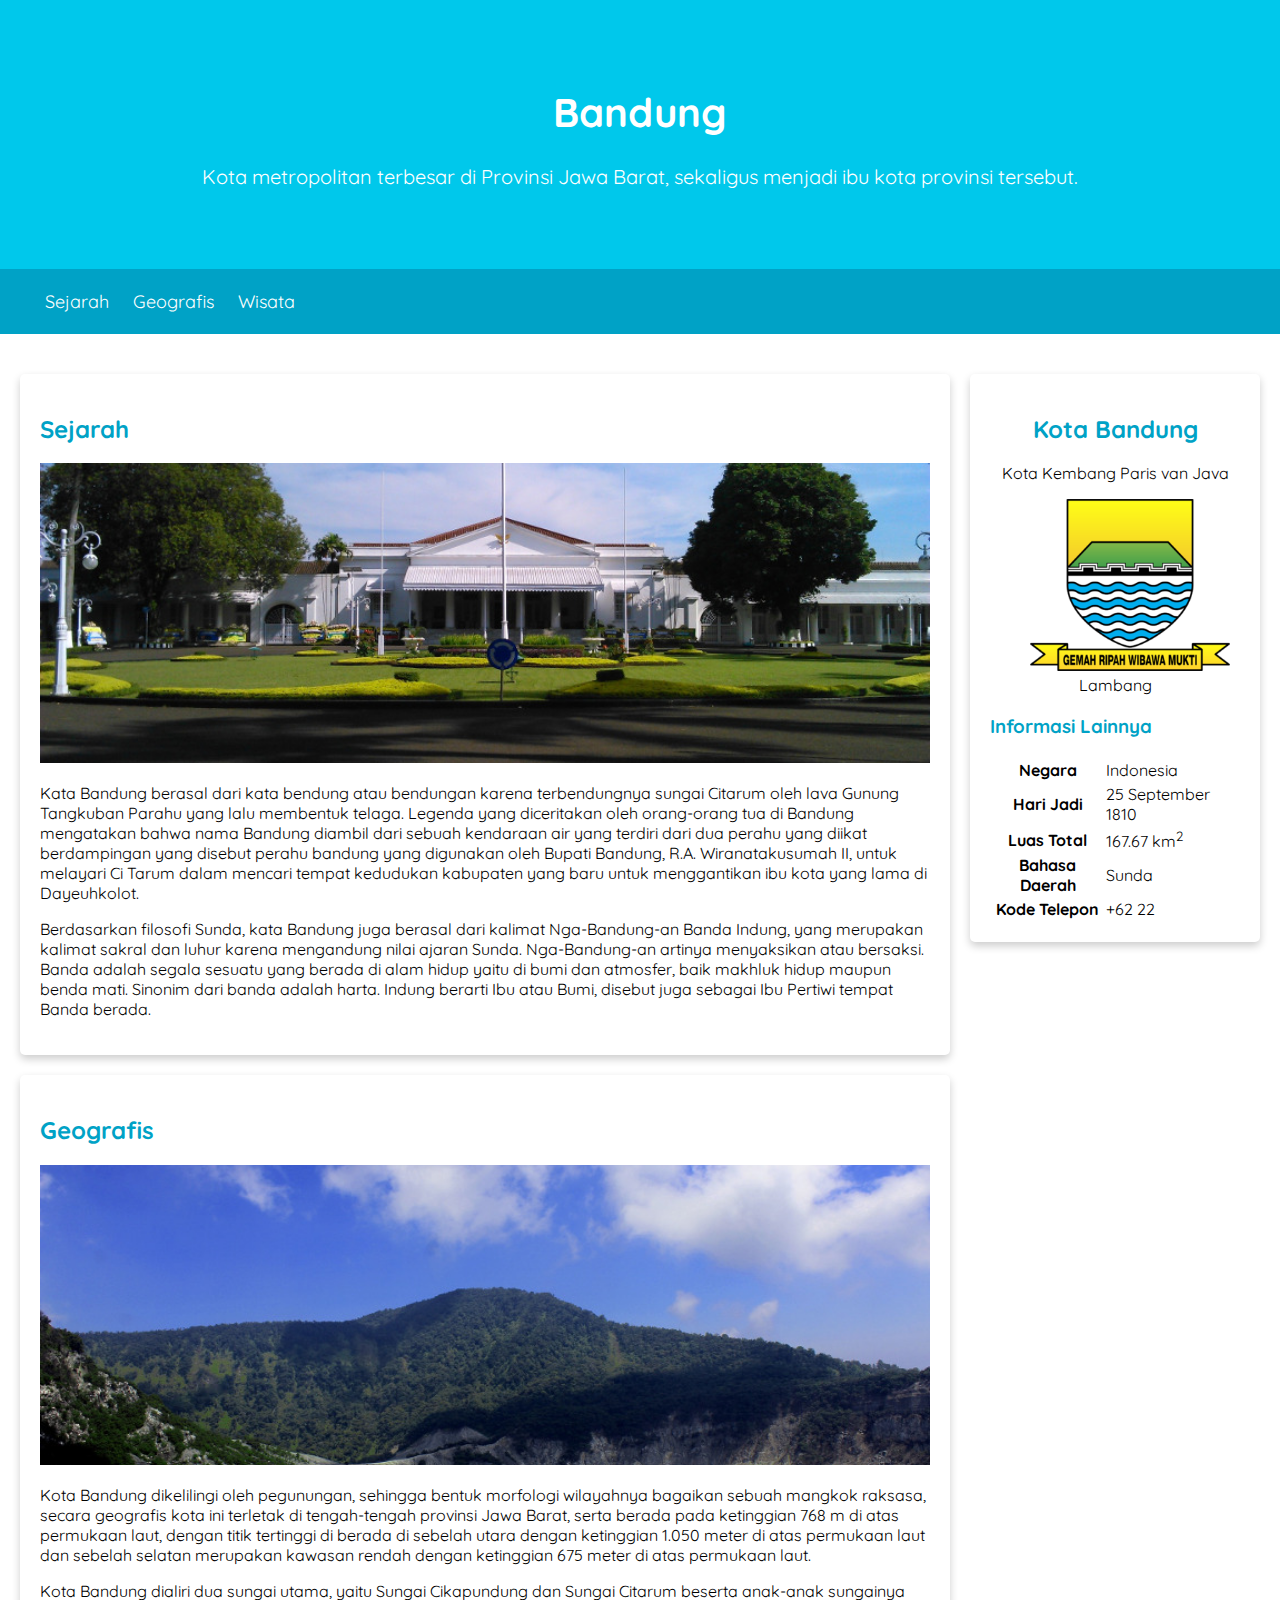
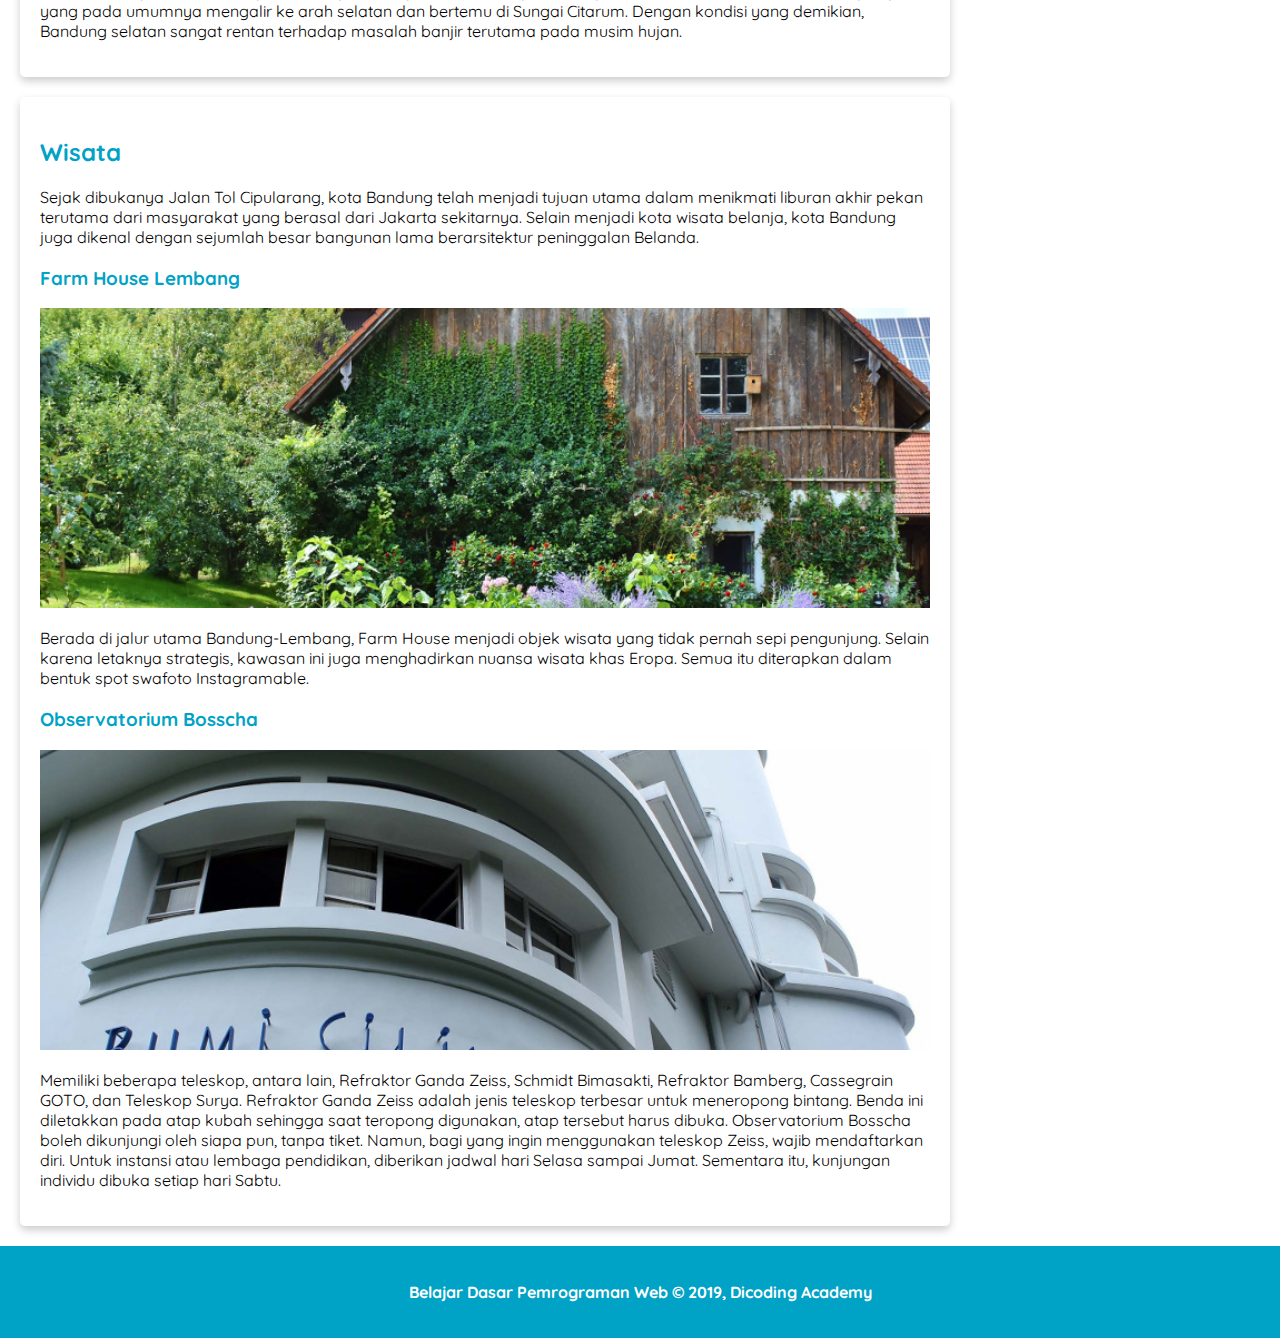
<file: index.html>
<!DOCTYPE html>
<html>
<head>
    <title>Kota Bandung</title>
    <link rel="stylesheet" href="assets/style/style.css">
    <meta name="viewport" content="width=device-width, initial-scale=1">
</head>

<body>
    <header>
        <div class="jumbotron">
            <h1>Bandung</h1>
            <p>Kota metropolitan terbesar di Provinsi Jawa Barat, sekaligus menjadi ibu kota provinsi tersebut.</p>
        </div>
        <nav>
            <ul> 
                <li><a href="#Sejarah">Sejarah</a></li>
                <li><a href="#Geografis">Geografis</a></li>
                <li><a href="#Wisata">Wisata</a></li>
            </ul>
        </nav>
    </header>

    <main>
        <div id="content">
         <article id="Sejarah" class="card">
            <h2 id="Sejarah">Sejarah</h2>
            <img src="assets/image/history.jpg" class="featured-image" alt="Sejarah">
            <p>Kata Bandung berasal dari kata bendung atau bendungan karena terbendungnya sungai Citarum oleh lava Gunung Tangkuban Parahu yang lalu membentuk telaga. Legenda yang diceritakan oleh orang-orang tua di Bandung mengatakan bahwa nama Bandung diambil dari sebuah kendaraan air yang terdiri dari dua perahu yang diikat berdampingan yang disebut perahu bandung yang digunakan oleh Bupati Bandung, R.A. Wiranatakusumah II, untuk melayari Ci Tarum dalam mencari tempat kedudukan kabupaten yang baru untuk menggantikan ibu kota yang lama di Dayeuhkolot.</p>
            <p>Berdasarkan filosofi Sunda, kata Bandung juga berasal dari kalimat Nga-Bandung-an Banda Indung, yang merupakan kalimat sakral dan luhur karena mengandung nilai ajaran Sunda. Nga-Bandung-an artinya menyaksikan atau bersaksi. Banda adalah segala sesuatu yang berada di alam hidup yaitu di bumi dan atmosfer, baik makhluk hidup maupun benda mati. Sinonim dari banda adalah harta. Indung berarti Ibu atau Bumi, disebut juga sebagai Ibu Pertiwi tempat Banda berada.</p>
         </article>
 
         <article id="Geografis" class="card">
            <h2 id="Geografis">Geografis</h2>
            <img src="assets/image/geografis.jpg" class="featured-image" alt="geografis">
            <p>Kota Bandung dikelilingi oleh pegunungan, sehingga bentuk morfologi wilayahnya bagaikan sebuah mangkok raksasa, secara geografis kota ini terletak di tengah-tengah provinsi Jawa Barat, serta berada pada ketinggian 768 m di atas permukaan laut, dengan titik tertinggi di berada di sebelah utara dengan ketinggian 1.050 meter di atas permukaan laut dan sebelah selatan merupakan kawasan rendah dengan ketinggian 675 meter di atas permukaan laut.</p>
            <p>Kota Bandung dialiri dua sungai utama, yaitu Sungai Cikapundung dan Sungai Citarum beserta anak-anak sungainya yang pada umumnya mengalir ke arah selatan dan bertemu di Sungai Citarum. Dengan kondisi yang demikian, Bandung selatan sangat rentan terhadap masalah banjir terutama pada musim hujan.</p>
         </article>

         <article id="Wisata" class="card">
            <h2 id="Wisata">Wisata</h2>
            <p>Sejak dibukanya Jalan Tol Cipularang, kota Bandung telah menjadi tujuan utama dalam menikmati liburan akhir pekan terutama dari masyarakat yang berasal dari Jakarta sekitarnya. Selain menjadi kota wisata belanja, kota Bandung juga dikenal dengan sejumlah besar bangunan lama berarsitektur peninggalan Belanda.</p>
            <section>
                <h3>Farm House Lembang</h3>
                <img src="assets/image/farm-house.jpg" class="featured-image" alt="farm house">
                <p>Berada di jalur utama Bandung-Lembang, Farm House menjadi objek wisata yang tidak pernah sepi pengunjung. Selain karena letaknya strategis, kawasan ini juga menghadirkan nuansa wisata khas Eropa. Semua itu diterapkan dalam bentuk spot swafoto Instagramable.</p>
            </section>
            <section>
                <h3>Observatorium Bosscha</h3>
                <img src="assets/image/bosscha.jpg" class="featured-image" alt="bosscha">
                <p>Memiliki beberapa teleskop, antara lain, Refraktor Ganda Zeiss, Schmidt Bimasakti, Refraktor Bamberg, Cassegrain GOTO, dan Teleskop Surya. Refraktor Ganda Zeiss adalah jenis teleskop terbesar untuk meneropong bintang. Benda ini diletakkan pada atap kubah sehingga saat teropong digunakan, atap tersebut harus dibuka. Observatorium Bosscha boleh dikunjungi oleh siapa pun, tanpa tiket. Namun, bagi yang ingin menggunakan teleskop Zeiss, wajib mendaftarkan diri. Untuk instansi atau lembaga pendidikan, diberikan jadwal hari Selasa sampai Jumat. Sementara itu, kunjungan individu dibuka setiap hari Sabtu.</p>
            </section>
         </article>
        </div>

        <aside>
            <article class="profile card">
                <header>
                <h2>Kota Bandung</h2>
                <p>Kota Kembang Paris van Java</p>
                <figure>
                    <img src="assets/image/Bandung-badge.png">
                    <figcaption>Lambang</figcaption>
                </figure>
                </header>
                <section>
                    <h3>Informasi Lainnya</h3>
                    <table>
                        <tr>
                            <th>Negara</th>
                            <td>Indonesia</td>
                        </tr>
                        <tr>
                            <th>Hari Jadi</th>
                            <td>25 September 1810</td>
                        </tr>
                        <tr>
                            <th>Luas Total</th>
                            <td>167.67 km<sup>2</sup></td>
                        </tr>
                        <tr>
                            <th>Bahasa Daerah</th>
                            <td>Sunda</td>
                        </tr>
                        <tr>
                            <th>Kode Telepon</th>
                            <td>+62 22</td>
                        </tr>
                    </table>
                </section>
            </article>
        </aside>
    </main>

    <footer>
        <p>Belajar Dasar Pemrograman Web &#169; 2019, Dicoding Academy</p>
    </footer>
</body>
</html>
</file>
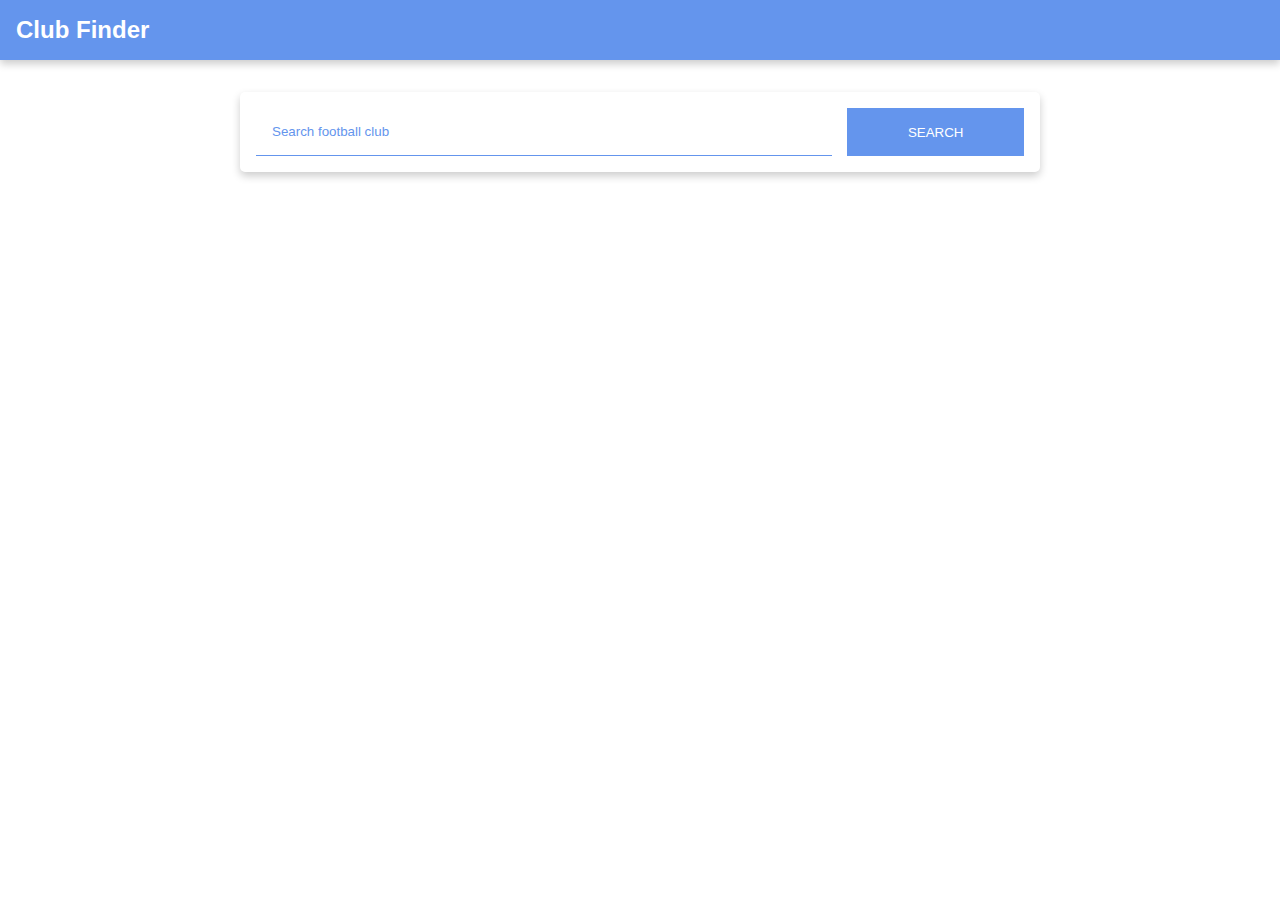
<file: ClubFinder/index.html>
<!DOCTYPE html>
<html lang="en">
<head>
    <meta charset="UTF-8">
    <meta name="viewport" content="width=device-width, initial-scale=1">
    <title>Club Finder</title>
    <link rel="stylesheet" href="src/styles/style.css">
</head>
<body>
<header>
    <div id="appBar" class="app-bar">
        <h2>Club Finder</h2>
    </div>
</header>
<main>
    <div id="search-container" class="search-container">
        <input placeholder="Search football club" id="searchElement" type="search">
        <button id="searchButtonElement" type="submit">Search</button>
    </div>
    <div id="clubList"></div>
</main>
<script src="src/script/data/clubs.js"></script>
<script src="src/script/data/data-source.js"></script>
<script src="src/script/view/main.js"></script>
<script src="app.js"></script>
</body>
</html>
</file>
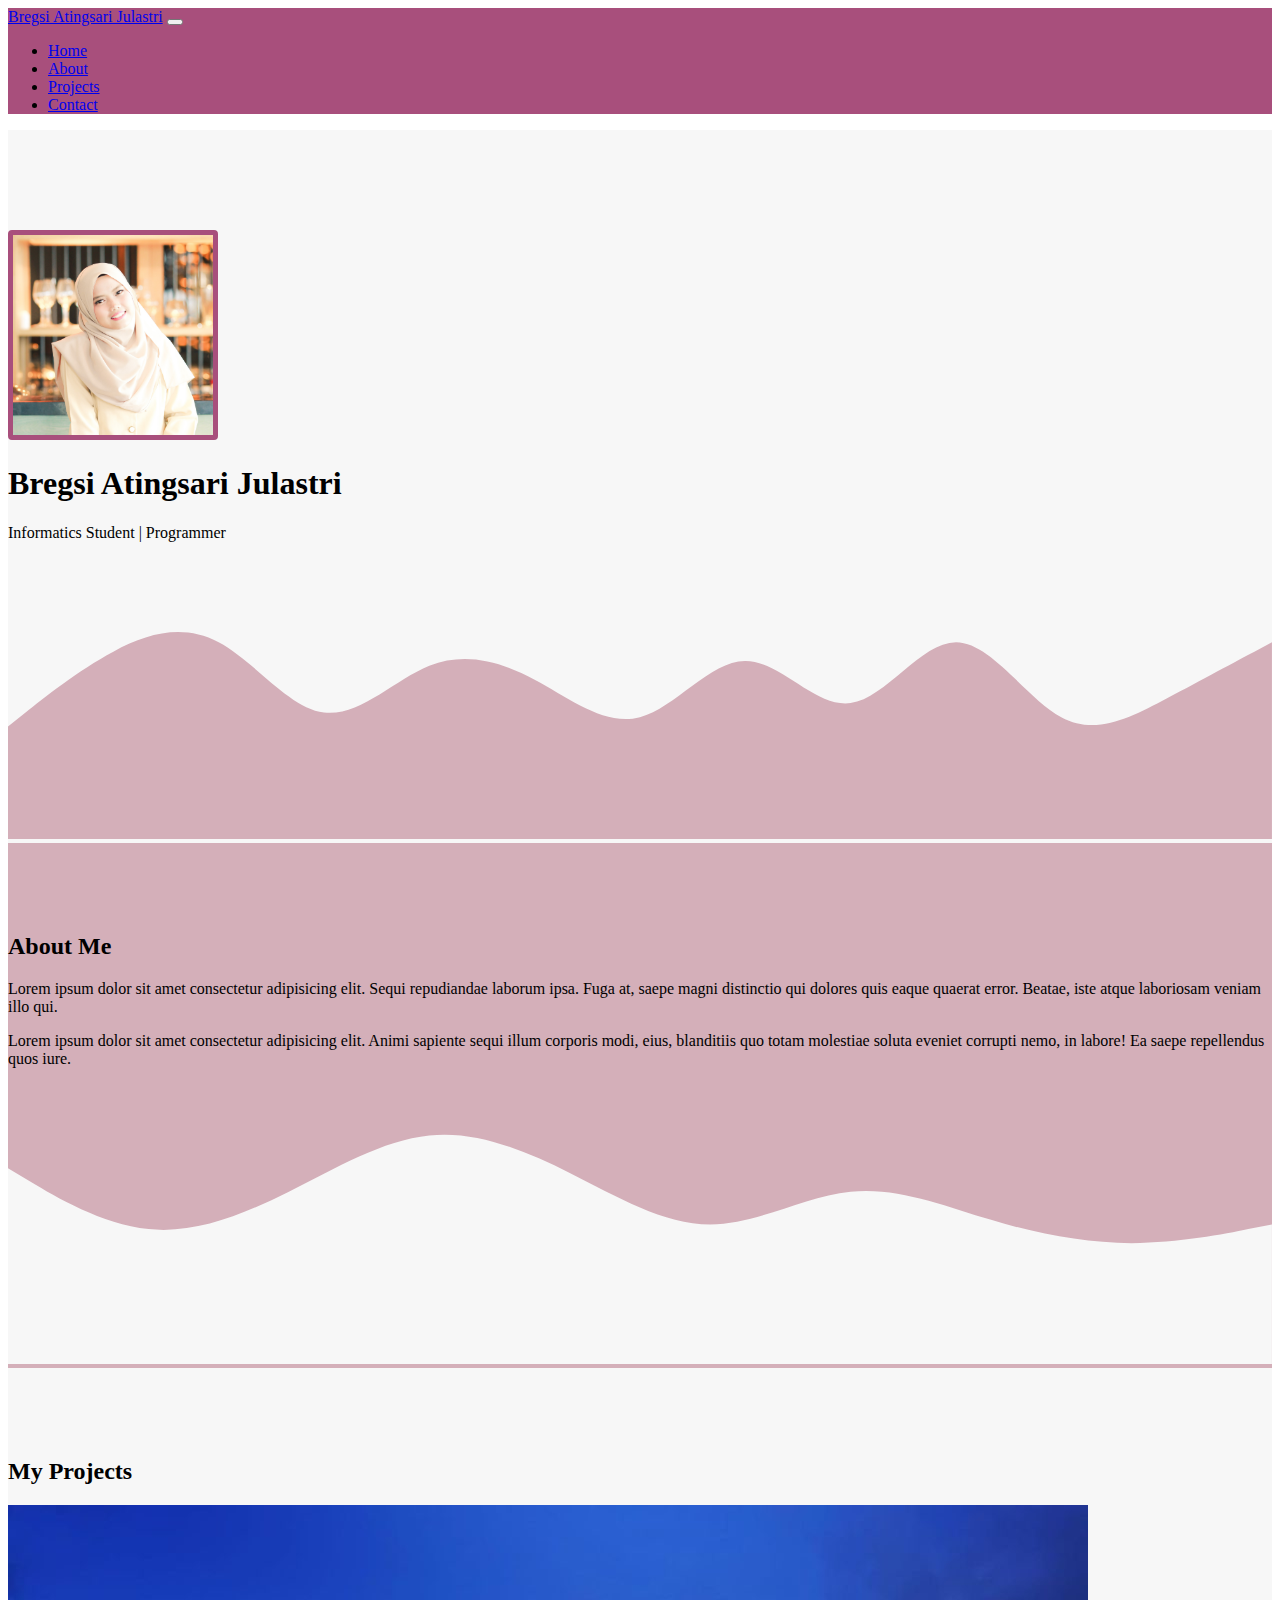
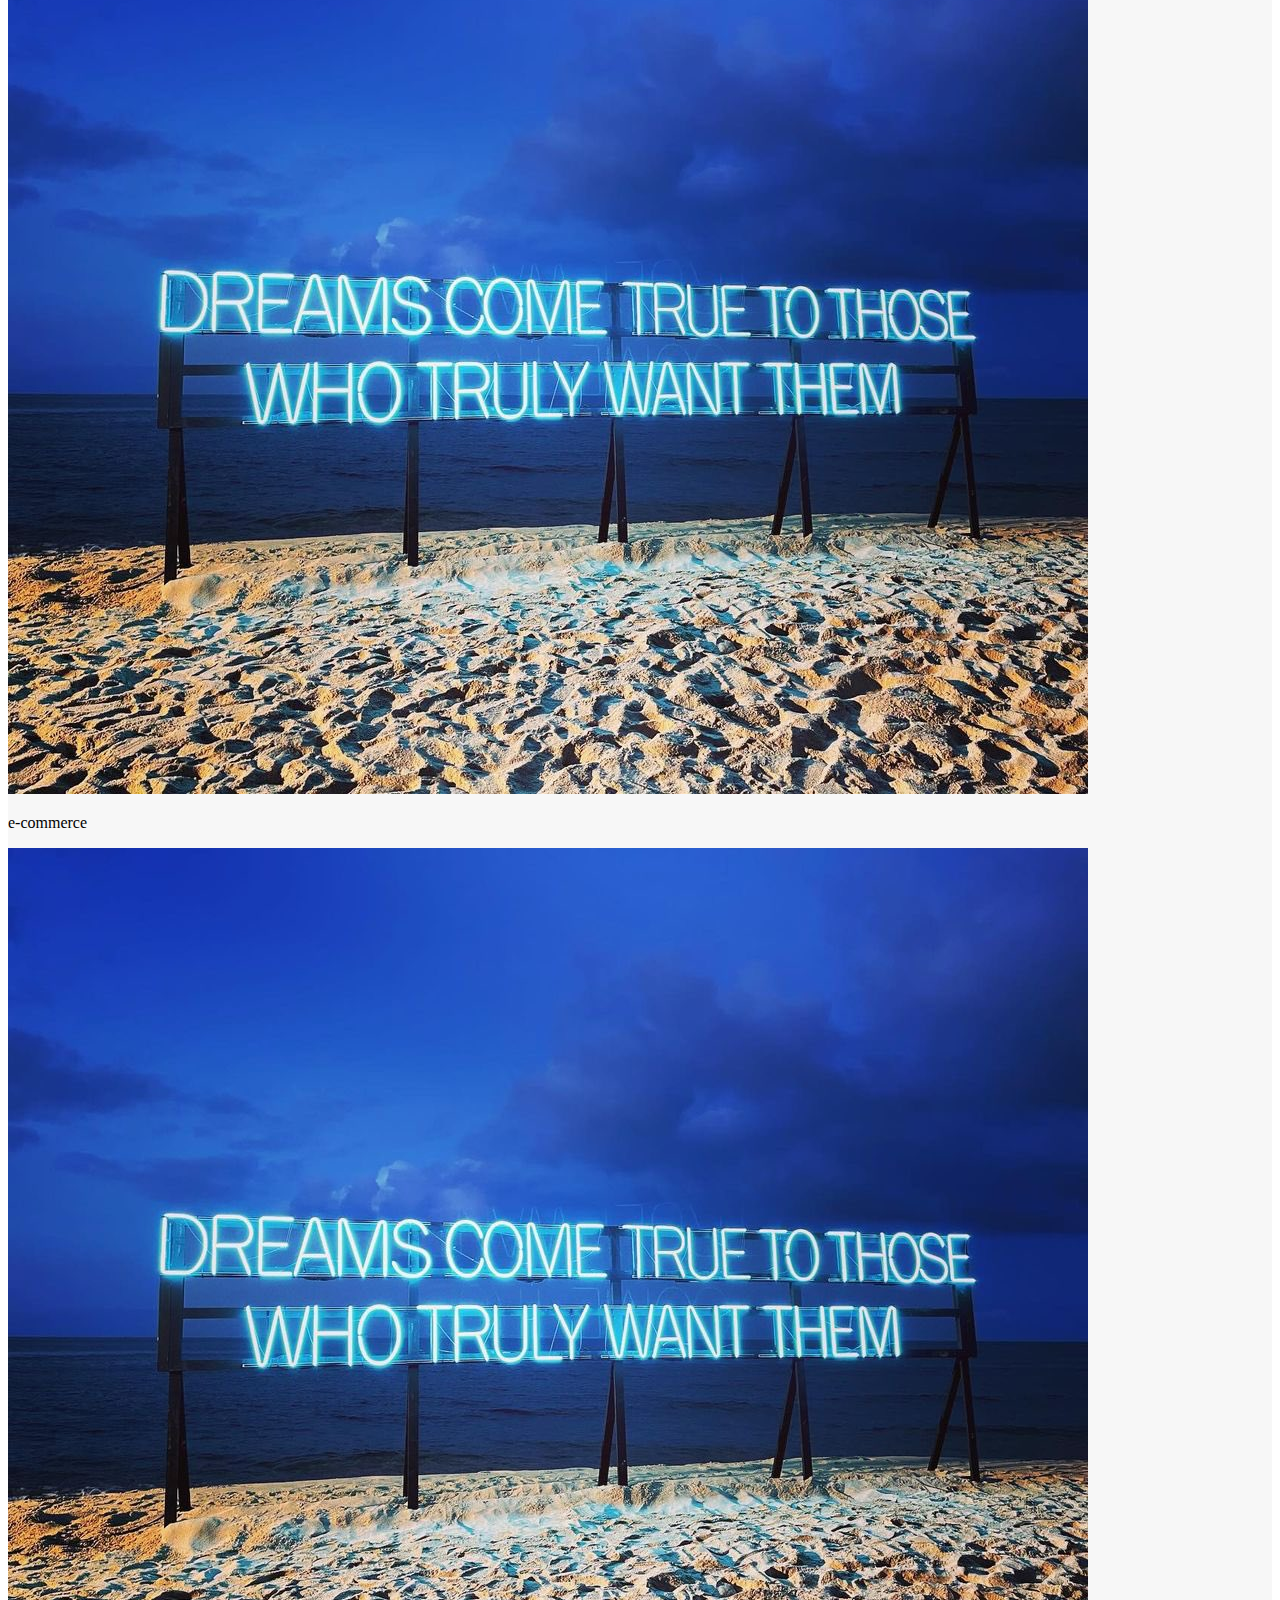
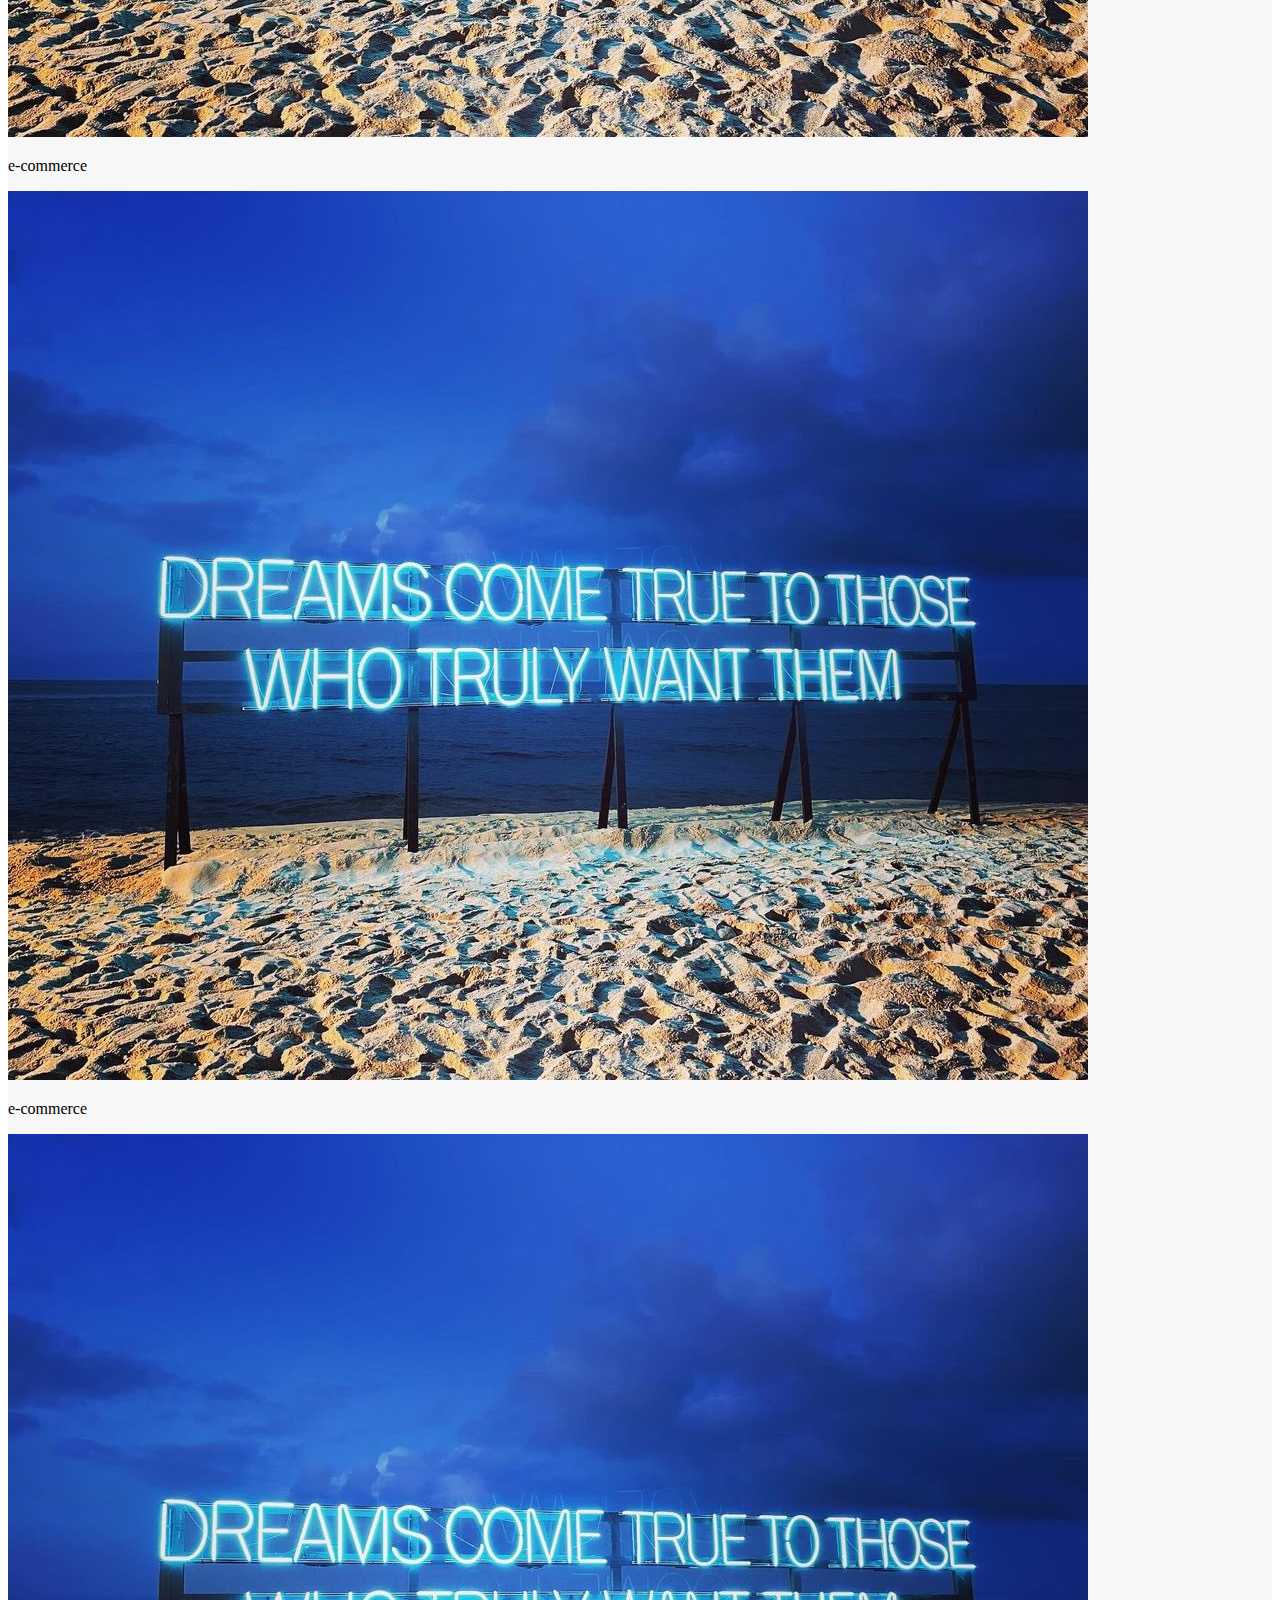
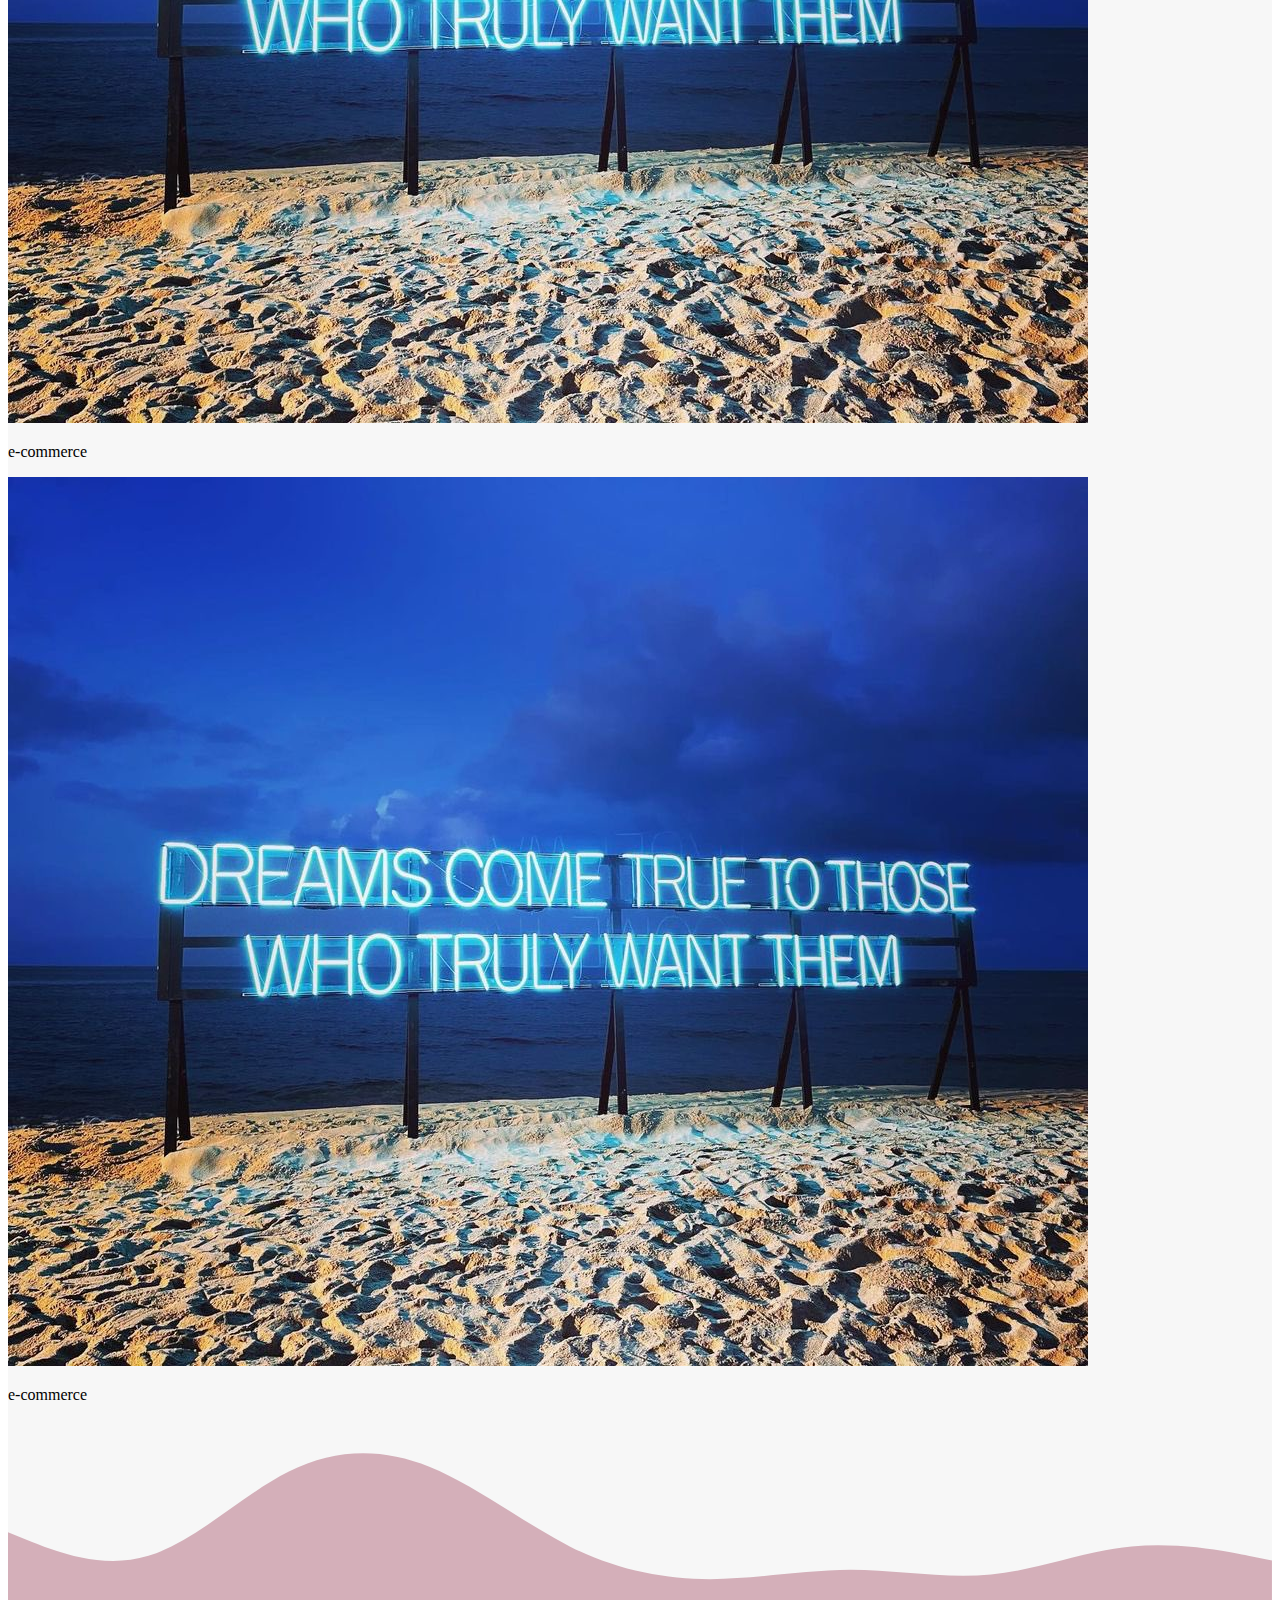
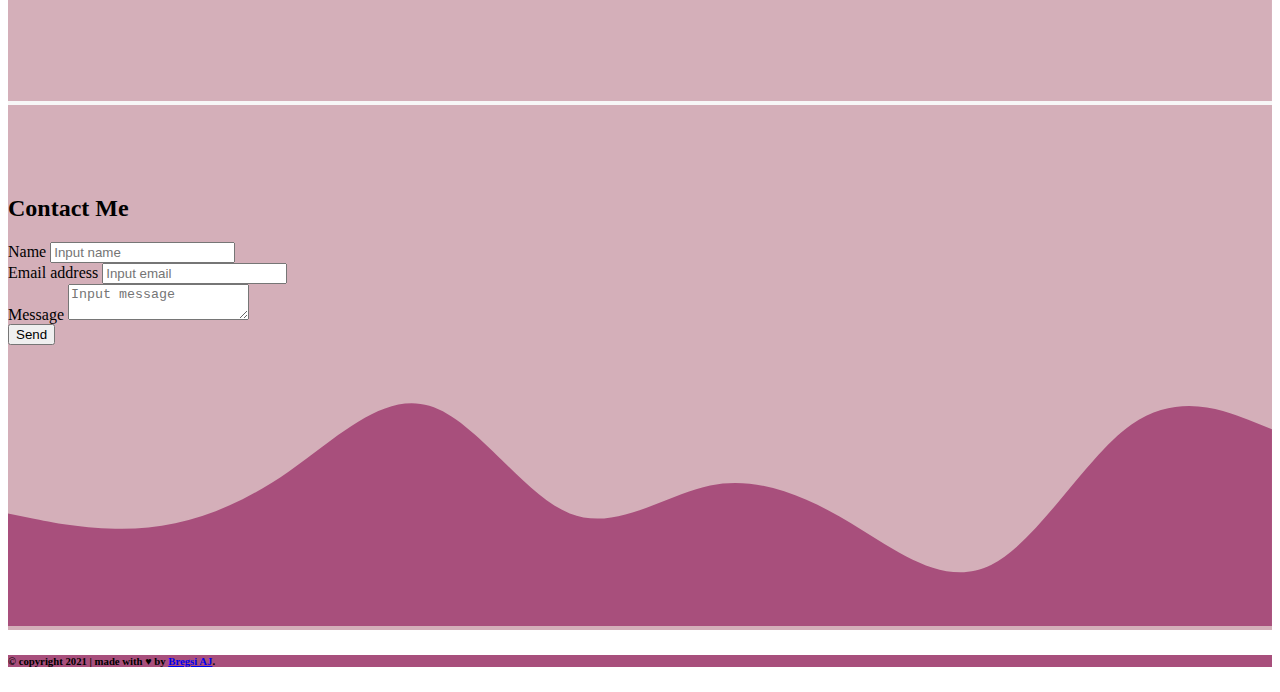
<file: Portfolio-bootsrap5/index.html>
<!DOCTYPE html>
<html lang="en">
  <head>
    <!-- Required meta tags -->
    <meta charset="utf-8" />
    <meta name="viewport" content="width=device-width, initial-scale=1" />

    <!-- Bootstrap CSS -->
    <link href="https://cdn.jsdelivr.net/npm/bootstrap@5.1.3/dist/css/bootstrap.min.css" rel="stylesheet" integrity="sha384-1BmE4kWBq78iYhFldvKuhfTAU6auU8tT94WrHftjDbrCEXSU1oBoqyl2QvZ6jIW3" crossorigin="anonymous" />
    <link rel="stylesheet" href="style.css" />

    <title>Portfolio | Bregsi AJ</title>
  </head>
  <body>
    <!-- narbar -->
    <nav class="navbar fixed-top navbar-expand-lg navbar-dark" style="background-color: #a84f7c">
      <div class="container">
        <a class="navbar-brand" href="#">Bregsi Atingsari Julastri</a>
        <button class="navbar-toggler" type="button" data-bs-toggle="collapse" data-bs-target="#navbarNav" aria-controls="navbarNav" aria-expanded="false" aria-label="Toggle navigation">
          <span class="navbar-toggler-icon"></span>
        </button>
        <div class="collapse navbar-collapse" id="navbarNav">
          <ul class="navbar-nav ms-auto">
            <li class="nav-item">
              <a class="nav-link active" aria-current="page" href="#">Home</a>
            </li>
            <li class="nav-item">
              <a class="nav-link" href="#about">About</a>
            </li>
            <li class="nav-item">
              <a class="nav-link" href="#portfolio">Projects</a>
            </li>
            <li class="nav-item">
              <a class="nav-link" href="#contact">Contact</a>
            </li>
          </ul>
        </div>
      </div>
    </nav>
    <!-- end navbar -->

    <!-- jumbotron -->
    <div class="jumbotron text-center">
      <img src="img/fotoku.jpg" alt="Bregsi's photo" width="200" class="rounded-circle img-thumb" />
      <h1 class="display-4">Bregsi Atingsari Julastri</h1>
      <p class="lead">Informatics Student | Programmer</p>
      <svg xmlns="http://www.w3.org/2000/svg" viewBox="0 0 1440 320">
        <path
          fill="#d4afb9"
          fill-opacity="1"
          d="M0,192L20,176C40,160,80,128,120,106.7C160,85,200,75,240,96C280,117,320,171,360,176C400,181,440,139,480,122.7C520,107,560,117,600,138.7C640,160,680,192,720,181.3C760,171,800,117,840,117.3C880,117,920,171,960,165.3C1000,160,1040,96,1080,96C1120,96,1160,160,1200,181.3C1240,203,1280,181,1320,160C1360,139,1400,117,1420,106.7L1440,96L1440,320L1420,320C1400,320,1360,320,1320,320C1280,320,1240,320,1200,320C1160,320,1120,320,1080,320C1040,320,1000,320,960,320C920,320,880,320,840,320C800,320,760,320,720,320C680,320,640,320,600,320C560,320,520,320,480,320C440,320,400,320,360,320C320,320,280,320,240,320C200,320,160,320,120,320C80,320,40,320,20,320L0,320Z"
        ></path>
      </svg>
    </div>
    <!-- end jumbotron -->

    <!-- about -->
    <section id="about">
      <div class="container">
        <div class="row text-center mb-3">
          <div class="col">
            <h2>About Me</h2>
          </div>
        </div>
        <div class="row justify-content-center fs-5 text-center">
          <div class="col-md-5">
            <p>Lorem ipsum dolor sit amet consectetur adipisicing elit. Sequi repudiandae laborum ipsa. Fuga at, saepe magni distinctio qui dolores quis eaque quaerat error. Beatae, iste atque laboriosam veniam illo qui.</p>
          </div>
          <div class="col-md-5">
            <p>Lorem ipsum dolor sit amet consectetur adipisicing elit. Animi sapiente sequi illum corporis modi, eius, blanditiis quo totam molestiae soluta eveniet corrupti nemo, in labore! Ea saepe repellendus quos iure.</p>
          </div>
        </div>
      </div>
      <svg xmlns="http://www.w3.org/2000/svg" viewBox="0 0 1440 320">
        <path
          fill="#f7f7f7"
          fill-opacity="1"
          d="M0,96L26.7,112C53.3,128,107,160,160,165.3C213.3,171,267,149,320,122.7C373.3,96,427,64,480,58.7C533.3,53,587,75,640,101.3C693.3,128,747,160,800,160C853.3,160,907,128,960,122.7C1013.3,117,1067,139,1120,154.7C1173.3,171,1227,181,1280,181.3C1333.3,181,1387,171,1413,165.3L1440,160L1440,320L1413.3,320C1386.7,320,1333,320,1280,320C1226.7,320,1173,320,1120,320C1066.7,320,1013,320,960,320C906.7,320,853,320,800,320C746.7,320,693,320,640,320C586.7,320,533,320,480,320C426.7,320,373,320,320,320C266.7,320,213,320,160,320C106.7,320,53,320,27,320L0,320Z"
        ></path>
      </svg>
    </section>
    <!-- end about -->

    <!-- portfolio -->
    <section id="portfolio" style="background-color: #f7f7f7">
      <div class="container">
        <div class="row text-center mb-3">
          <div class="col">
            <h2>My Projects</h2>
          </div>
        </div>
        <div class="row">
          <div class="col-md-4 mb-3">
            <div class="card">
              <img src="img/portfolio/1.jpg" class="card-img-top" alt="port1" />
              <div class="card-body">
                <p class="card-text">e-commerce</p>
              </div>
            </div>
          </div>
          <div class="col-md-4 mb-3">
            <div class="card">
              <img src="img/portfolio/1.jpg" class="card-img-top" alt="port1" />
              <div class="card-body">
                <p class="card-text">e-commerce</p>
              </div>
            </div>
          </div>
          <div class="col-md-4 mb-3">
            <div class="card">
              <img src="img/portfolio/1.jpg" class="card-img-top" alt="port1" />
              <div class="card-body">
                <p class="card-text">e-commerce</p>
              </div>
            </div>
          </div>
        </div>
        <div class="row justify-content-center">
          <div class="col-md-4 mb-3">
            <div class="card">
              <img src="img/portfolio/1.jpg" class="card-img-top" alt="port1" />
              <div class="card-body">
                <p class="card-text">e-commerce</p>
              </div>
            </div>
          </div>
          <div class="col-md-4 mb-3">
            <div class="card">
              <img src="img/portfolio/1.jpg" class="card-img-top" alt="port1" />
              <div class="card-body">
                <p class="card-text">e-commerce</p>
              </div>
            </div>
          </div>
        </div>
      </div>
      <svg xmlns="http://www.w3.org/2000/svg" viewBox="0 0 1440 320">
        <path
          fill="#d4afb9"
          fill-opacity="1"
          d="M0,128L26.7,138.7C53.3,149,107,171,160,154.7C213.3,139,267,85,320,58.7C373.3,32,427,32,480,53.3C533.3,75,587,117,640,144C693.3,171,747,181,800,181.3C853.3,181,907,171,960,170.7C1013.3,171,1067,181,1120,176C1173.3,171,1227,149,1280,144C1333.3,139,1387,149,1413,154.7L1440,160L1440,320L1413.3,320C1386.7,320,1333,320,1280,320C1226.7,320,1173,320,1120,320C1066.7,320,1013,320,960,320C906.7,320,853,320,800,320C746.7,320,693,320,640,320C586.7,320,533,320,480,320C426.7,320,373,320,320,320C266.7,320,213,320,160,320C106.7,320,53,320,27,320L0,320Z"
        ></path>
      </svg>
    </section>
    <!-- end portfolio -->

    <!-- contact -->
    <section id="contact">
      <div class="container">
        <div class="row text-center mb-3">
          <div class="col">
            <h2>Contact Me</h2>
          </div>
        </div>
        <div class="row">
          <div class="col-sm-8 offset-sm-2">
            <form>
              <div class="mb-3">
                <label for="nama" class="form-label">Name</label>
                <input type="text" class="form-control" id="nama" placeholder="Input name" />
              </div>
              <div class="mb-3">
                <label for="email" class="form-label">Email address</label>
                <input type="email" class="form-control" id="email" placeholder="Input email" />
              </div>
              <div class="mb-3">
                <label for="message" class="form-label">Message</label>
                <textarea class="form-control" id="message" placeholder="Input message"></textarea>
              </div>
              <div class="col-12">
                <button class="btn btn-primary" type="submit">Send</button>
              </div>
            </form>
          </div>
        </div>
      </div>
      <svg xmlns="http://www.w3.org/2000/svg" viewBox="0 0 1440 320">
        <path
          fill="#a84f7c"
          fill-opacity="1"
          d="M0,192L26.7,197.3C53.3,203,107,213,160,208C213.3,203,267,181,320,144C373.3,107,427,53,480,69.3C533.3,85,587,171,640,192C693.3,213,747,171,800,160C853.3,149,907,171,960,202.7C1013.3,235,1067,277,1120,250.7C1173.3,224,1227,128,1280,90.7C1333.3,53,1387,75,1413,85.3L1440,96L1440,320L1413.3,320C1386.7,320,1333,320,1280,320C1226.7,320,1173,320,1120,320C1066.7,320,1013,320,960,320C906.7,320,853,320,800,320C746.7,320,693,320,640,320C586.7,320,533,320,480,320C426.7,320,373,320,320,320C266.7,320,213,320,160,320C106.7,320,53,320,27,320L0,320Z"
        ></path>
      </svg>
    </section>
    <!-- end contact -->

    <!-- footer -->
    <footer>
      <div class="container text-center text-white p-3">
        <h6>&copy; copyright 2021 | made with &hearts; by <a href="https://linktr.ee/bregsiaju" class="text-white fw-bold">Bregsi AJ</a>.</h6>
      </div>
    </footer>

    <!-- end footer -->

    <!-- Bootstrap Bundle with Popper -->
    <script src="https://cdn.jsdelivr.net/npm/bootstrap@5.1.3/dist/js/bootstrap.bundle.min.js" integrity="sha384-ka7Sk0Gln4gmtz2MlQnikT1wXgYsOg+OMhuP+IlRH9sENBO0LRn5q+8nbTov4+1p" crossorigin="anonymous"></script>
  </body>
</html>
</file>
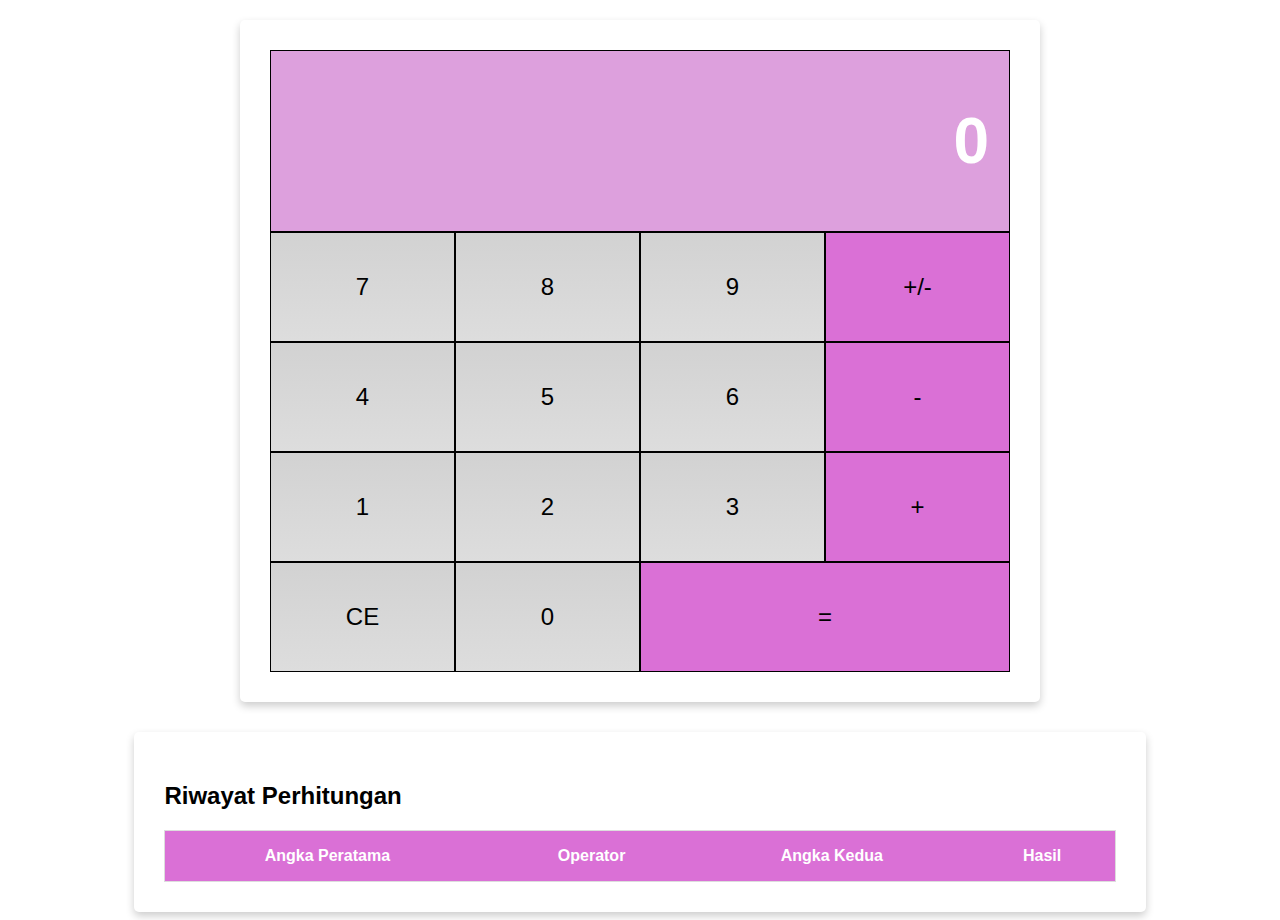
<file: WebCalculator/index.html>
<!DOCTYPE html>
<html>
    <head>
        <title>Web Calculator</title>
        <link rel="stylesheet" href="assets/style.css">
        <meta name="viewport" content="width=device-width, initial-scale=1.0">
    </head>

    <body>
        <div class="flex-container-column card">
            <div class="display">
                <h1 id="displayNumber">0</h1>
            </div>
            <div class="flex-container-row">
                <div class="button">7</div>
                <div class="button">8</div>
                <div class="button">9</div>
                <div class="button negative">+/-</div>
            </div>
            <div class="flex-container-row">
                <div class="button">4</div>
                <div class="button">5</div>
                <div class="button">6</div>
                <div class="button operator">-</div>
            </div>
            <div class="flex-container-row">
                <div class="button">1</div>
                <div class="button">2</div>
                <div class="button">3</div>
                <div class="button operator">+</div>
            </div>
            <div class="flex-container-row">
                <div class="button clear">CE</div>
                <div class="button">0</div>
                <div class="button double equals">=</div>
            </div>
        </div>

        <div class="history card">
            <h2>Riwayat Perhitungan</h2>
            <table>
                <thead>
                    <tr>
                        <th>Angka Peratama</th>
                        <th>Operator</th>
                        <th>Angka Kedua</th>
                        <th>Hasil</th>
                    </tr>
                </thead>
                <tbody id="historyList"></tbody>
            </table>
        </div>

        <script src="assets/storage.js"></script>
        <script src="assets/kalkulator.js"></script>
    </body>
</html>
</file>
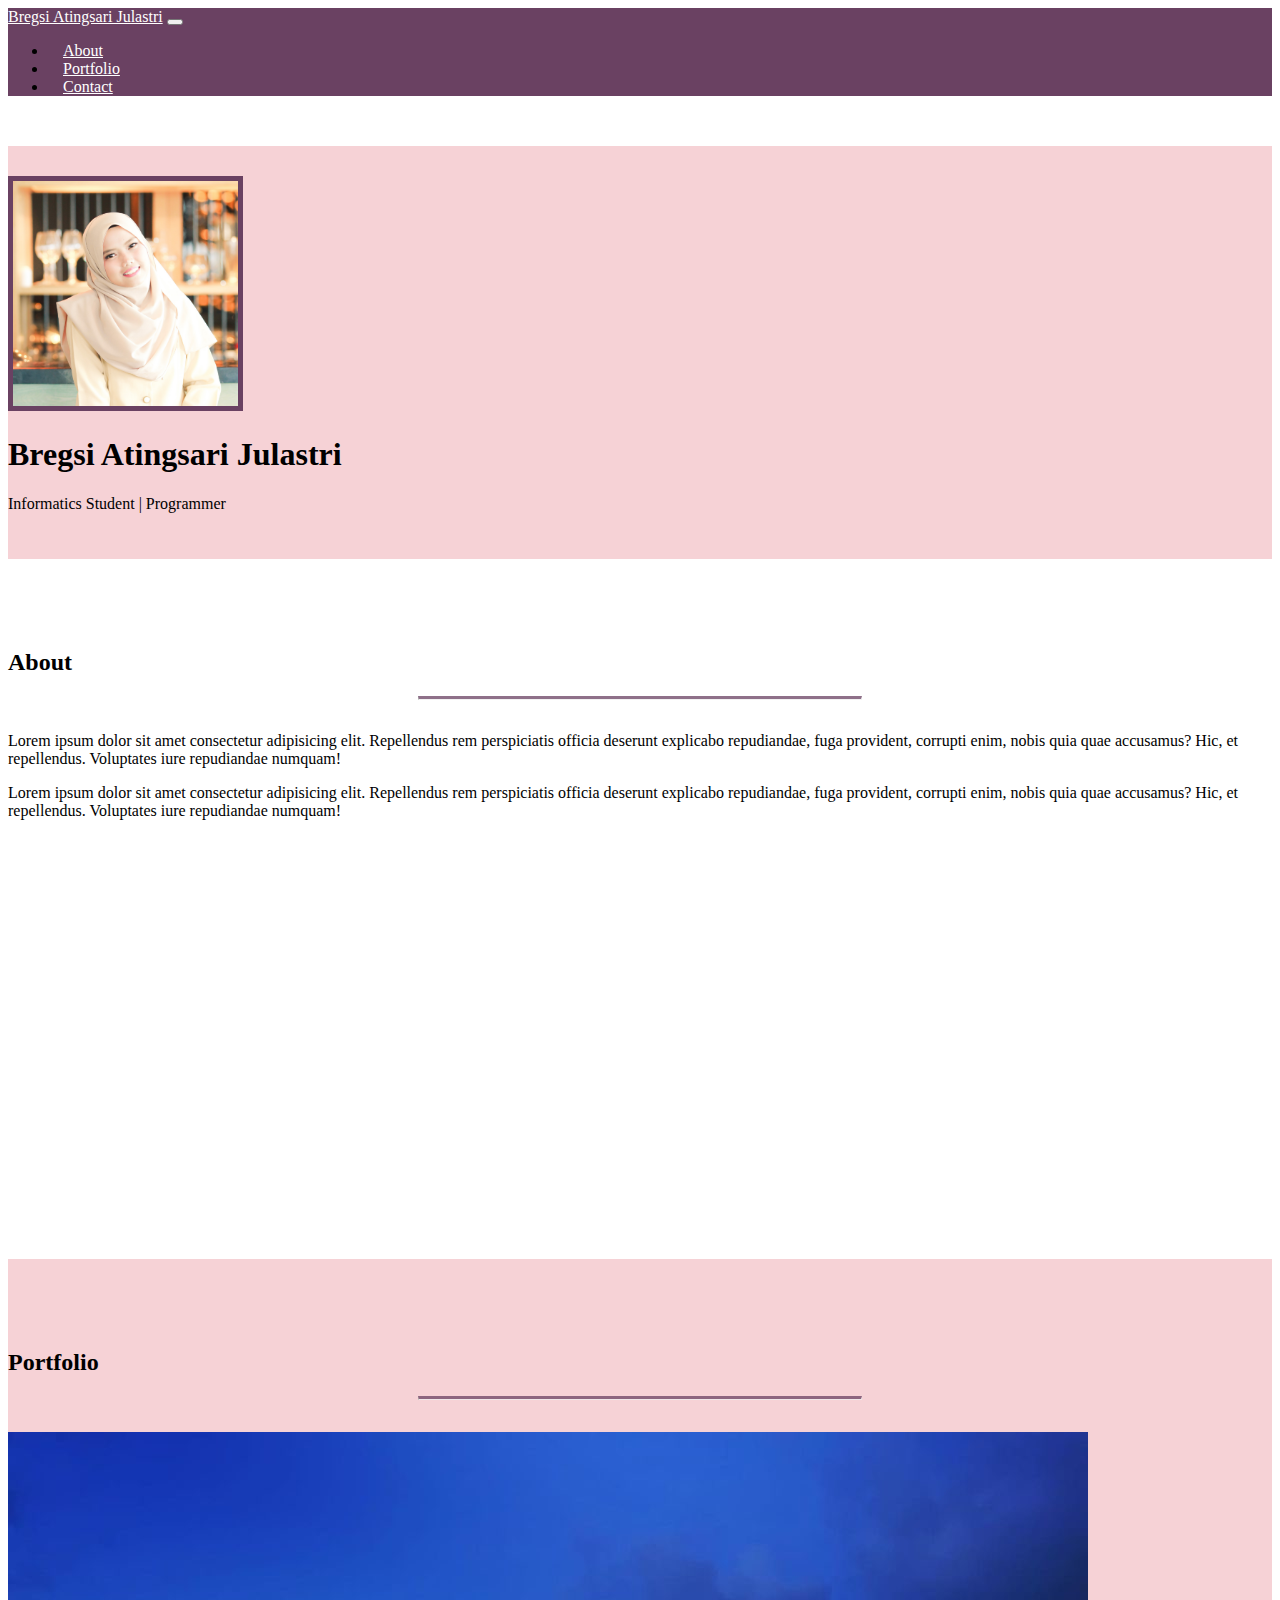
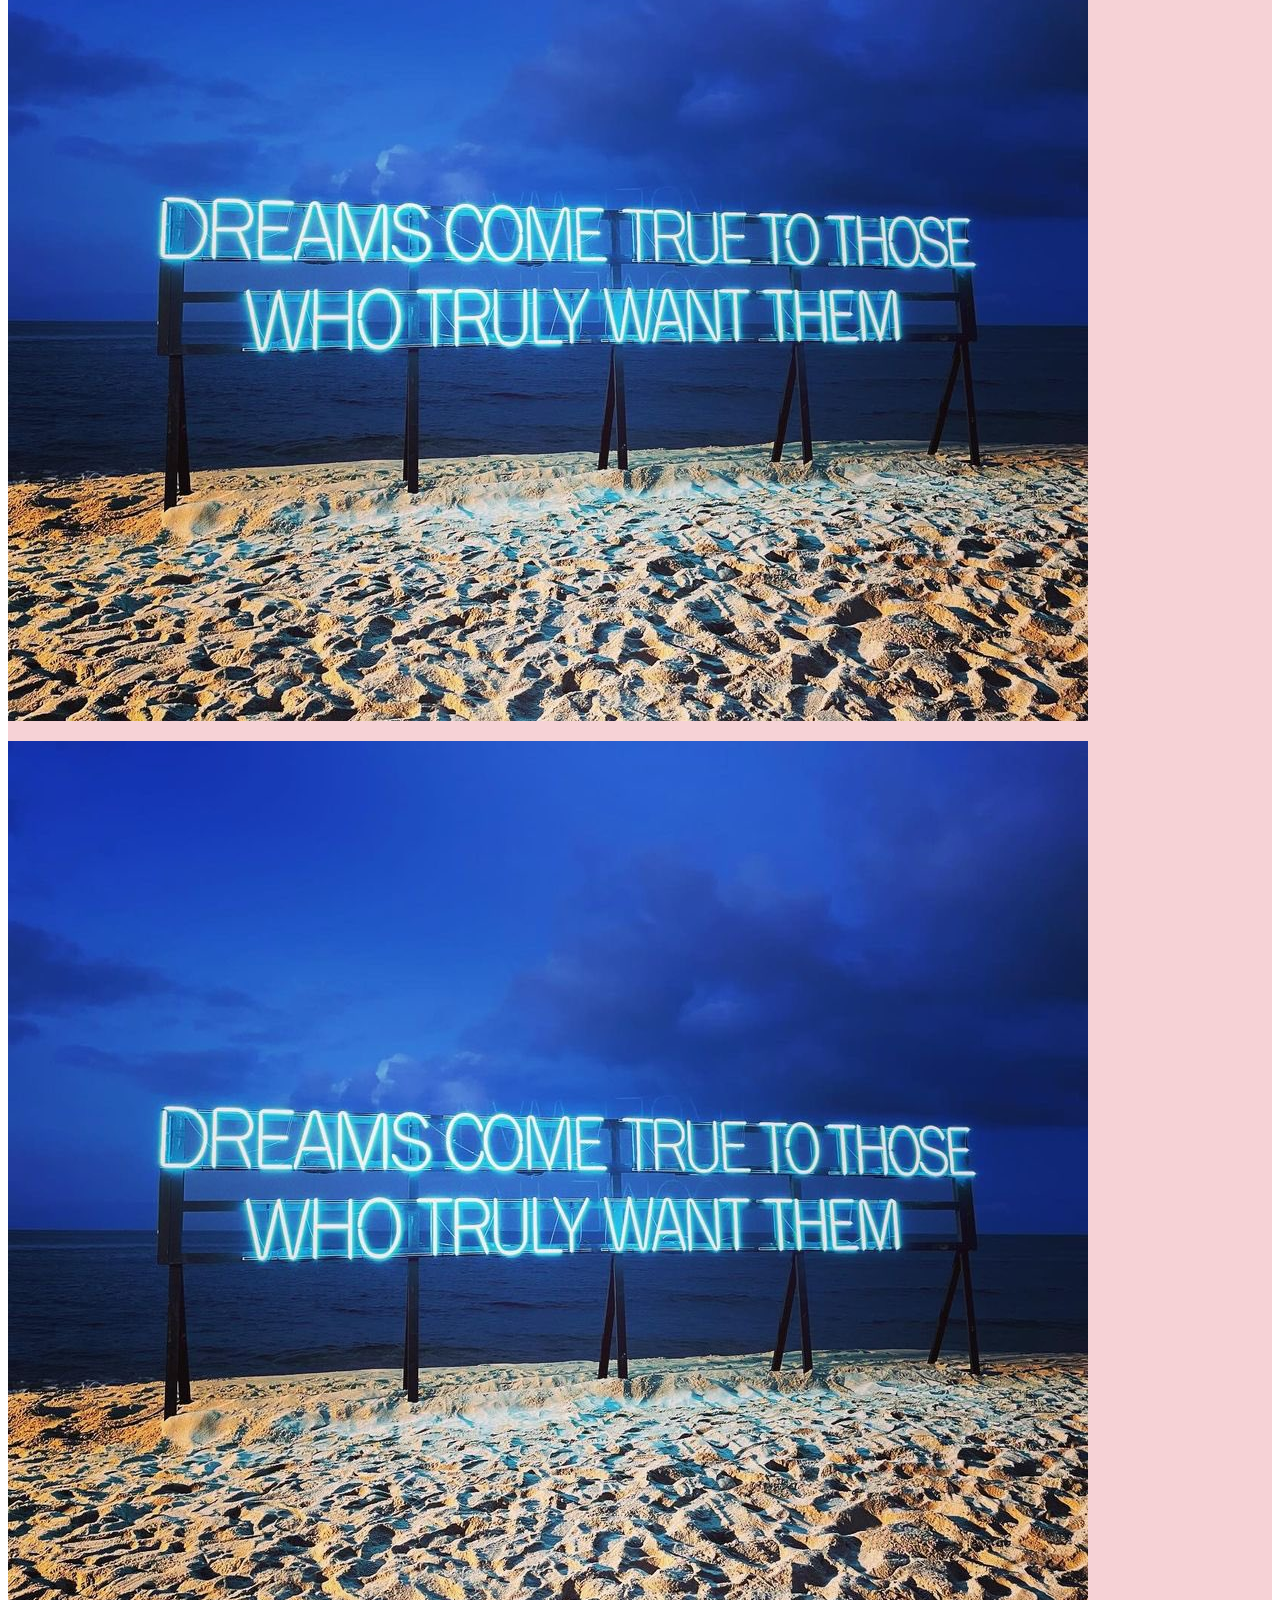
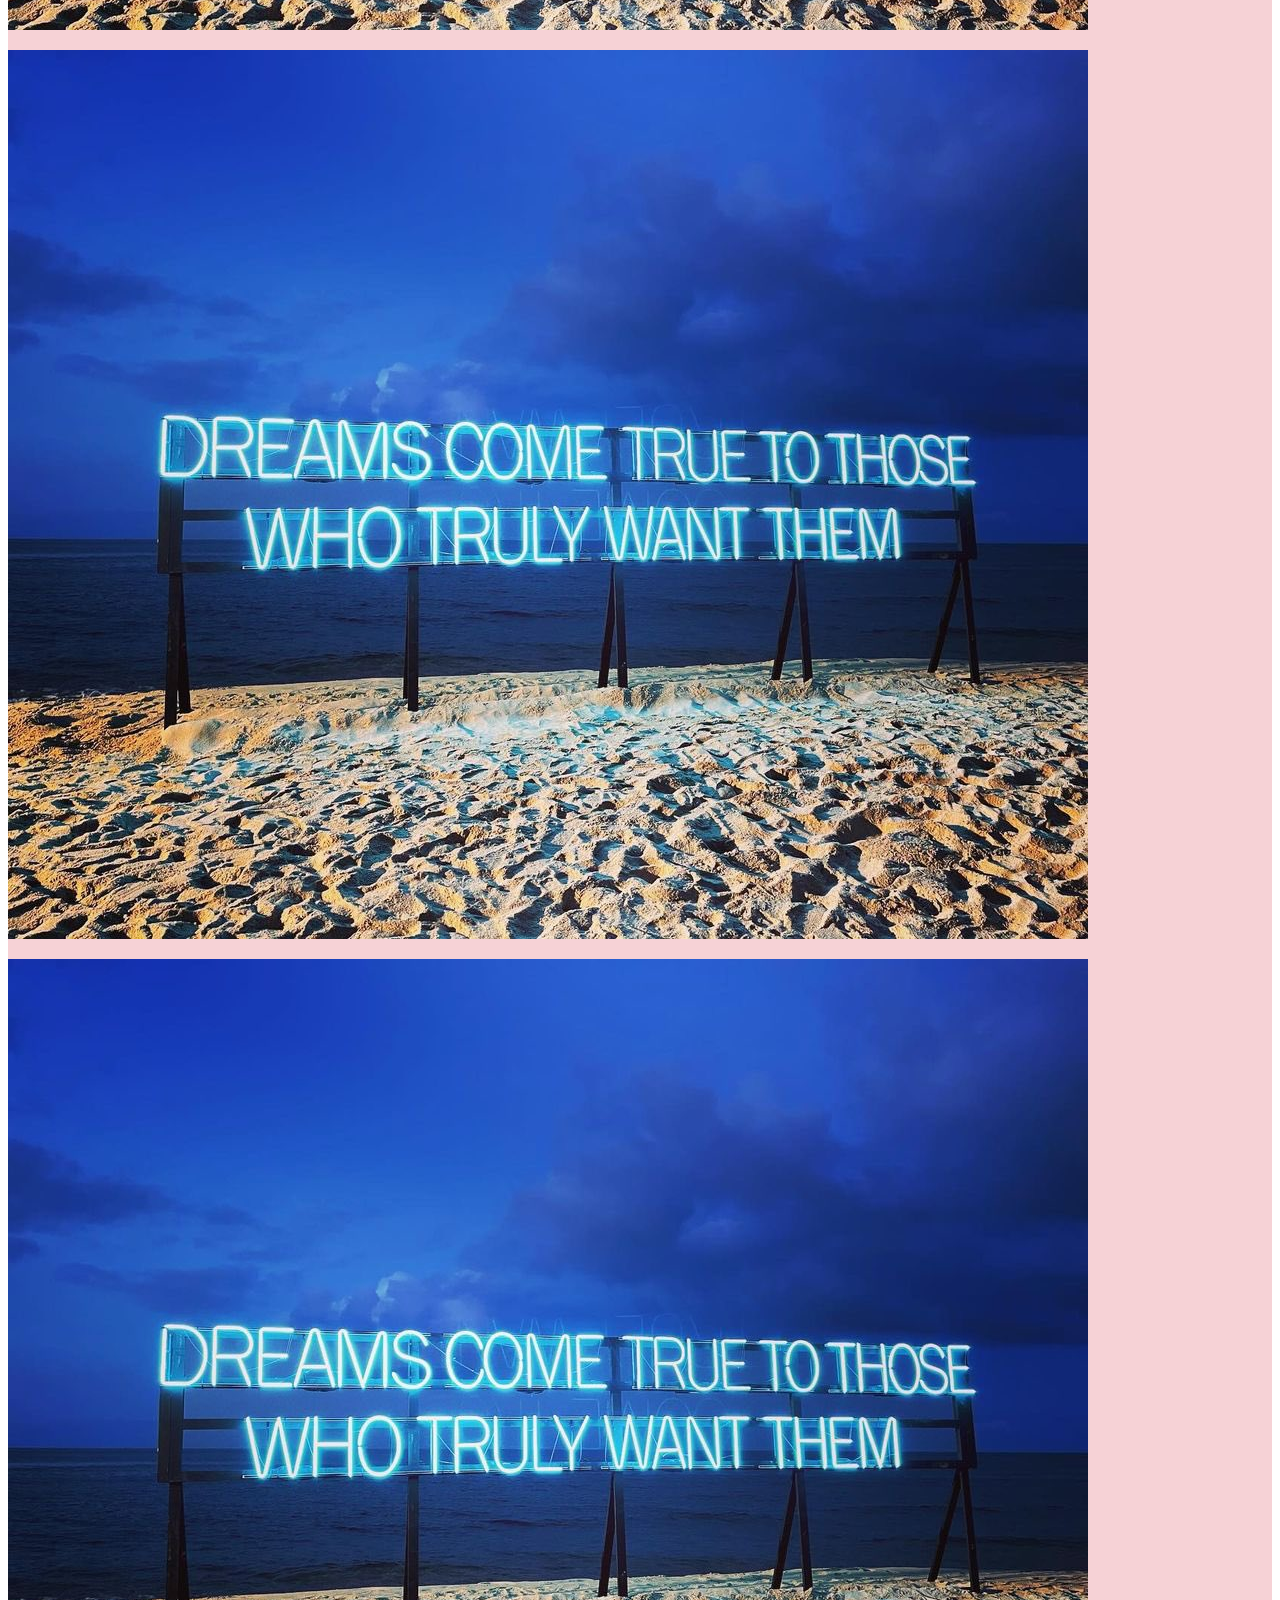
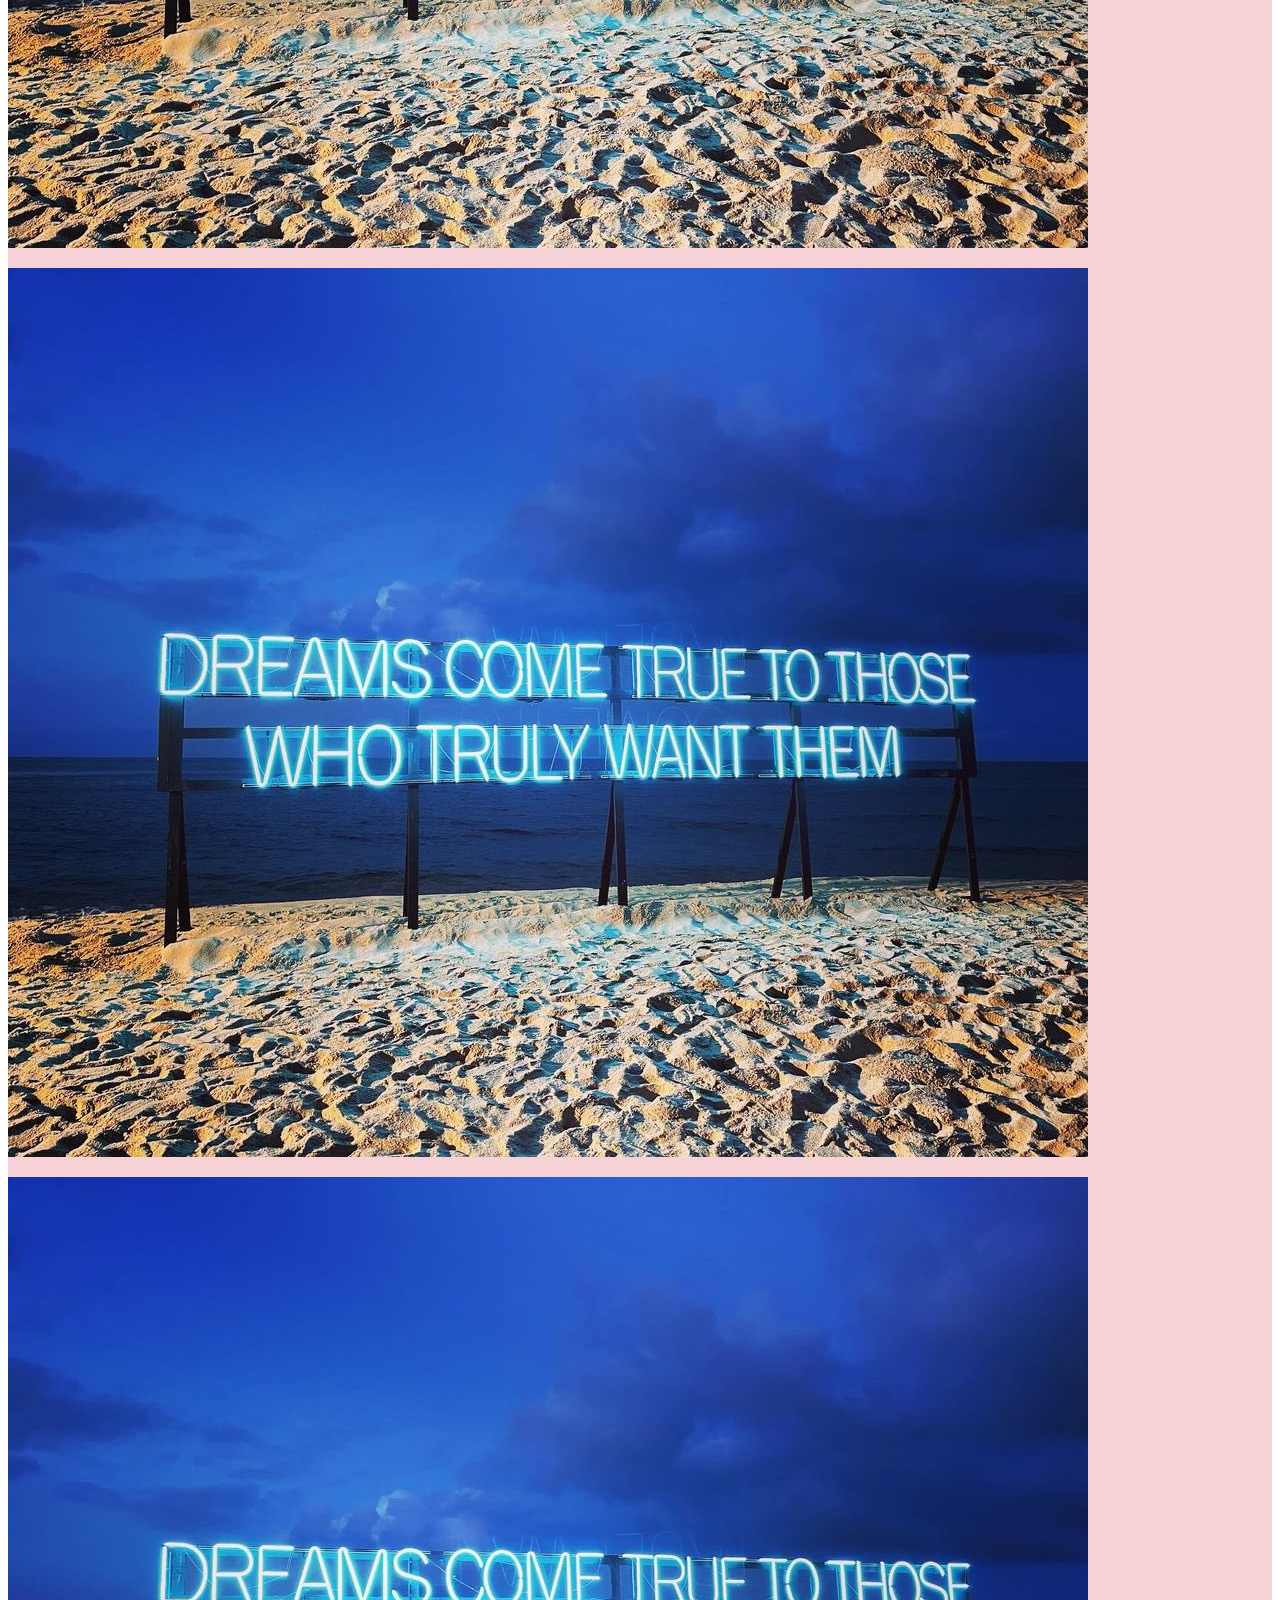
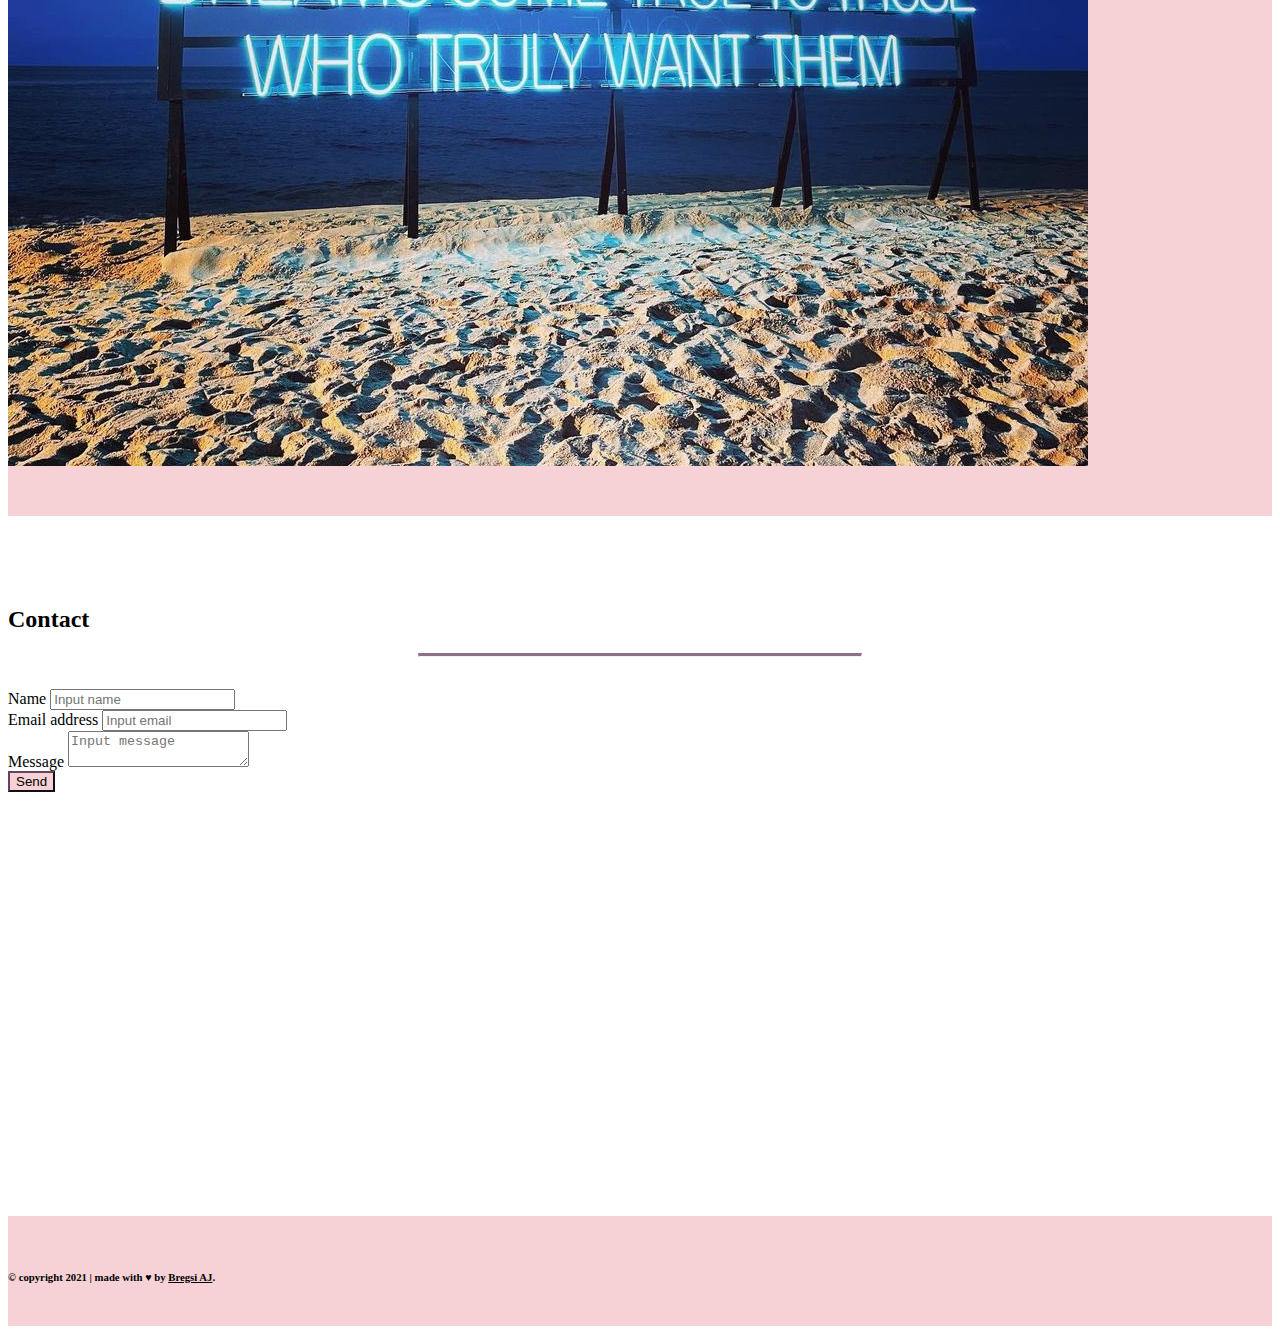
<file: From yt web prog unpas/bootstrap/index.html>
<!doctype html>
<html lang="en" id="home">
  <head>
    <!-- Required meta tags -->
    <meta charset="utf-8">
    <meta name="viewport" content="width=device-width, initial-scale=1">

    <!-- Bootstrap CSS -->
    <link href="https://cdn.jsdelivr.net/npm/bootstrap@5.1.1/dist/css/bootstrap.min.css" rel="stylesheet" integrity="sha384-F3w7mX95PdgyTmZZMECAngseQB83DfGTowi0iMjiWaeVhAn4FJkqJByhZMI3AhiU" crossorigin="anonymous">
    <link rel="stylesheet" href="css/style.css">

    <title>Portfolio | Bregsi AJ</title>
  </head>

  <body>
    <!-- navbar -->
    <nav class="navbar fixed-top navbar-expand-lg navbar-dark" style="background-color: #6a4162;">
      <div class="container-fluid">
        <a href="#home" class="navbar-brand" style="color: white;">Bregsi Atingsari Julastri</a>

        <button class="navbar-toggler" type="button" data-bs-toggle="collapse" data-bs-target="#navbarSupportedContent" aria-controls="navbarSupportedContent" aria-expanded="false" aria-label="Toggle navigation">
          <span class="navbar-toggler-icon"></span>
        </button>
      </div>

      <div class="collapse navbar-collapse" id="navbarSupportedContent">
        <ul class="navbar-nav me-auto mb-2 mb-lg-0 nav-coll">
          <li><a class="nav-link" href="#about">About</a></li>
          <li><a class="nav-link" href="#portfolio">Portfolio</a></li>
          <li><a class="nav-link" href="#contact">Contact</a></li>
        </ul>
      </div>
    </nav>
    <!-- end navbar -->


    <!-- jumbotron -->
    <div class="jumbotron text-center">
      <img src="img/fotoku.jpg" class="rounded-circle">
      <h1>Bregsi Atingsari Julastri</h1>
      <p>Informatics Student | Programmer</p>
    </div>
    <!-- akhir jumbotron -->


    <!-- about -->
    <section class="about" id="about">
      <div class="container">
        <div class="row">
          <div class="col-sm-12">
            <h2 class="text-center">About</h2>
            <hr>
          </div>
        </div>

        <div class="row">
          <div class="col-sm-5 offset-sm-1">
            <p>Lorem ipsum dolor sit amet consectetur adipisicing elit. Repellendus rem perspiciatis officia deserunt explicabo repudiandae, fuga provident, corrupti enim, nobis quia quae accusamus? Hic, et repellendus. Voluptates iure repudiandae numquam!</p>
          </div>
          <div class="col-sm-5">
            <p>Lorem ipsum dolor sit amet consectetur adipisicing elit. Repellendus rem perspiciatis officia deserunt explicabo repudiandae, fuga provident, corrupti enim, nobis quia quae accusamus? Hic, et repellendus. Voluptates iure repudiandae numquam!</p>
          </div>
        </div>
      </div>
    </section>
    <!-- akhir about -->


    <!-- portfolio -->
    <section class="portfolio" id="portfolio">
      <div class="container">
        <div class="row">
          <div class="col-sm-12 text-center">
            <h2>Portfolio</h2>
            <hr>
          </div>
        </div>

        <div class="row">
          <div class="col-sm-4">
            <a href="">
              <img src="img/portfolio/1.jpg" class="mw-100 img-port img-thumbnail" alt="port1">
            </a>
          </div>
          <div class="col-sm-4">
            <a href="">
              <img src="img/portfolio/1.jpg" class="mw-100 img-port img-thumbnail" alt="port1">
            </a>
          </div>
          <div class="col-sm-4">
            <a href="">
              <img src="img/portfolio/1.jpg" class="mw-100 img-port img-thumbnail" alt="port1">
            </a>
          </div>
          <div class="col-sm-4">
            <a href="">
              <img src="img/portfolio/1.jpg" class="mw-100 img-port img-thumbnail" alt="port1">
            </a>
          </div>
          <div class="col-sm-4">
            <a href="">
              <img src="img/portfolio/1.jpg" class="mw-100 img-port img-thumbnail" alt="port1">
            </a>
          </div>
          <div class="col-sm-4">
            <a href="">
              <img src="img/portfolio/1.jpg" class="mw-100 img-port img-thumbnail" alt="port1">
            </a>
          </div>
        </div>
      </div>
    </section>
    <!-- end portfolio -->

    
    <!-- contact -->
    <section class="contact" id="contact">
      <div class="container">
        <div class="row">
          <div class="col-sm-12 text-center">
            <h2>Contact</h2>
            <hr>
          </div>
        </div>

        <div class="row">
          <div class="col-sm-8 offset-sm-2">
            <form>
              <div class="mb-3">
                <label for="nama" class="form-label">Name</label>
                <input type="text" class="form-control" id="nama" placeholder="Input name">
              </div>
              <div class="mb-3">
                <label for="email" class="form-label">Email address</label>
                <input type="email" class="form-control" id="email" placeholder="Input email">
              </div>
              <div class="mb-3">
                <label for="message" class="form-label">Message</label>
                <textarea class="form-control" id="message" placeholder="Input message"></textarea>
              </div>
              <div class="col-12">
                <button class="btn btn-primary" type="submit">Send</button>
              </div>
            </form>
            
          </div>
      </div>
    </section>
    <!-- end contact -->


    <!-- footer -->
    <footer>
      <div class="container text-center">
        <h6>&copy; copyright 2021 | made with &hearts; by <a href="https://linktr.ee/bregsiaju">Bregsi AJ</a>.<h6>
      </div>
    </footer>
    <!-- end footer -->

    <!-- Option 1: Bootstrap Bundle with Popper -->
    <script src="https://cdn.jsdelivr.net/npm/bootstrap@5.1.1/dist/js/bootstrap.bundle.min.js" integrity="sha384-/bQdsTh/da6pkI1MST/rWKFNjaCP5gBSY4sEBT38Q/9RBh9AH40zEOg7Hlq2THRZ" crossorigin="anonymous"></script>
  </body>
</html>
</file>
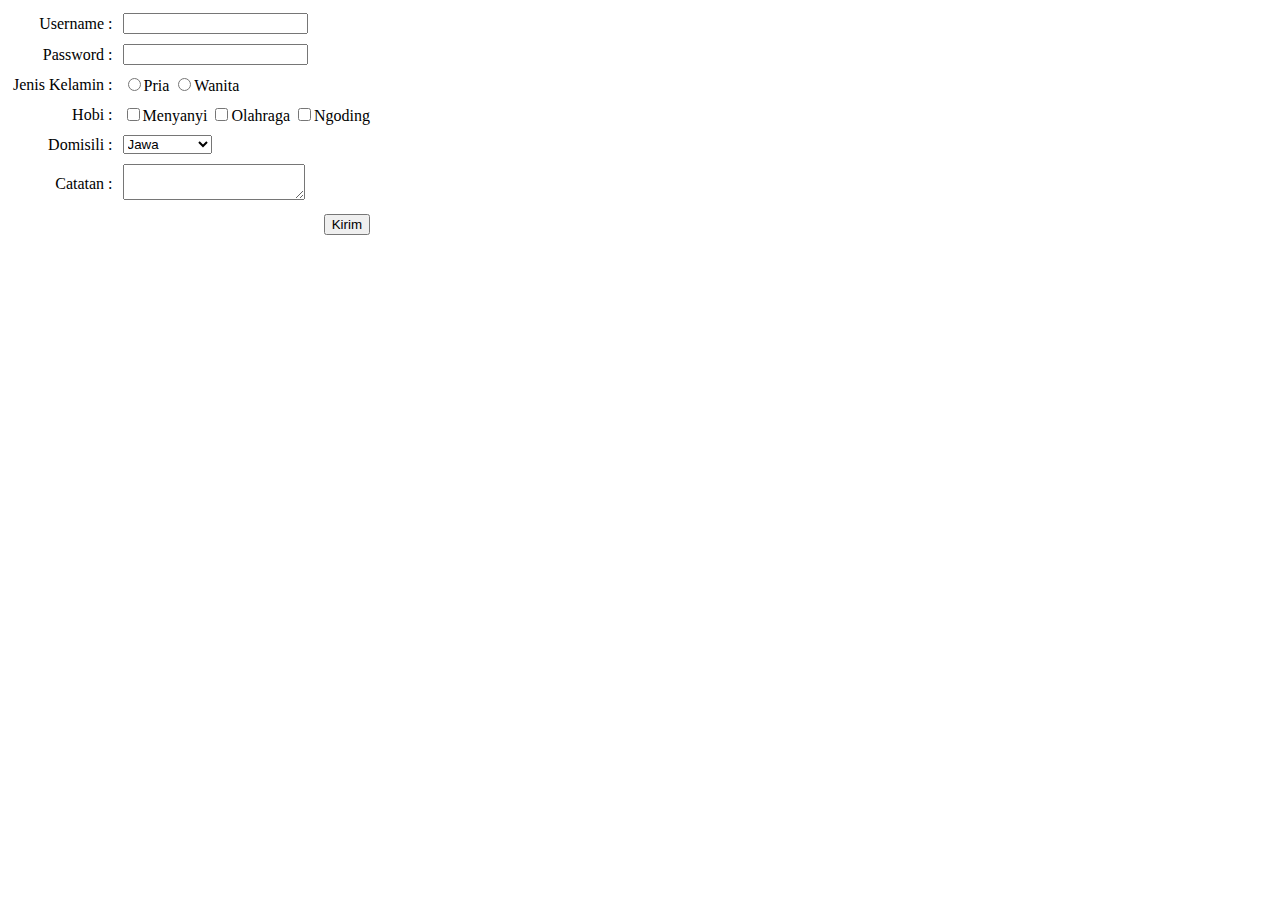
<file: From yt web prog unpas/form.html>
<!DOCTYPE html>
<html>
    <head>
        <title>HTML Form</title>
    </head>

    <body>
        <form>
            <table border="0" cellspacing="0" cellpadding="5">
                <tr>
                    <td align="right"><label for="username" id="username">Username :</label></td>
                    <td><input type="text" id="username"></td>
                </tr>                   
                <tr>
                    <td align="right"><label for="password" id="password">Password : </label></td>
                    <td><input type="password" id="password"></td>
                </tr>
                <tr>
                    <td align="right"><label for="jenis kelamin">Jenis Kelamin : </label></td>
                    <td><input type="radio" id="pria" name="kelamin"><label for="pria">Pria</label>
                        <input type="radio" id="wanita" name="kelamin"><label for="wanita">Wanita</label></td>
                </tr>                
                <tr>
                    <td align="right"><label for="hobi">Hobi : </label></td>
                    <td>
                        <input type="checkbox" id="menyanyi"><label for="menyanyi">Menyanyi</label>
                        <input type="checkbox" id="olahraga"><label for="olahraga">Olahraga</label>
                        <input type="checkbox" id="ngoding"><label for="ngoding">Ngoding</label>
                    </td>
                </tr>
                <tr>
                    <td align="right"><label for="domisili">Domisili : </label></td>
                    <td><select>
                        <option>Jawa</option>
                        <option>Kalimantan</option>
                        <option>Sumatera</option>
                        <option>Sulawesi</option>
                        <option>Papua</option>
                    </select></td>
                </tr>        
                <tr>
                    <td align="right"><label for="catatan">Catatan : </label></td>
                    <td><textarea></textarea></td>
                </tr>       
                <tr>
                    <td colspan="2" align="right"><button>Kirim</button></td>
                </tr>
            </table>
        </form>
    </body>
</html>
</file>
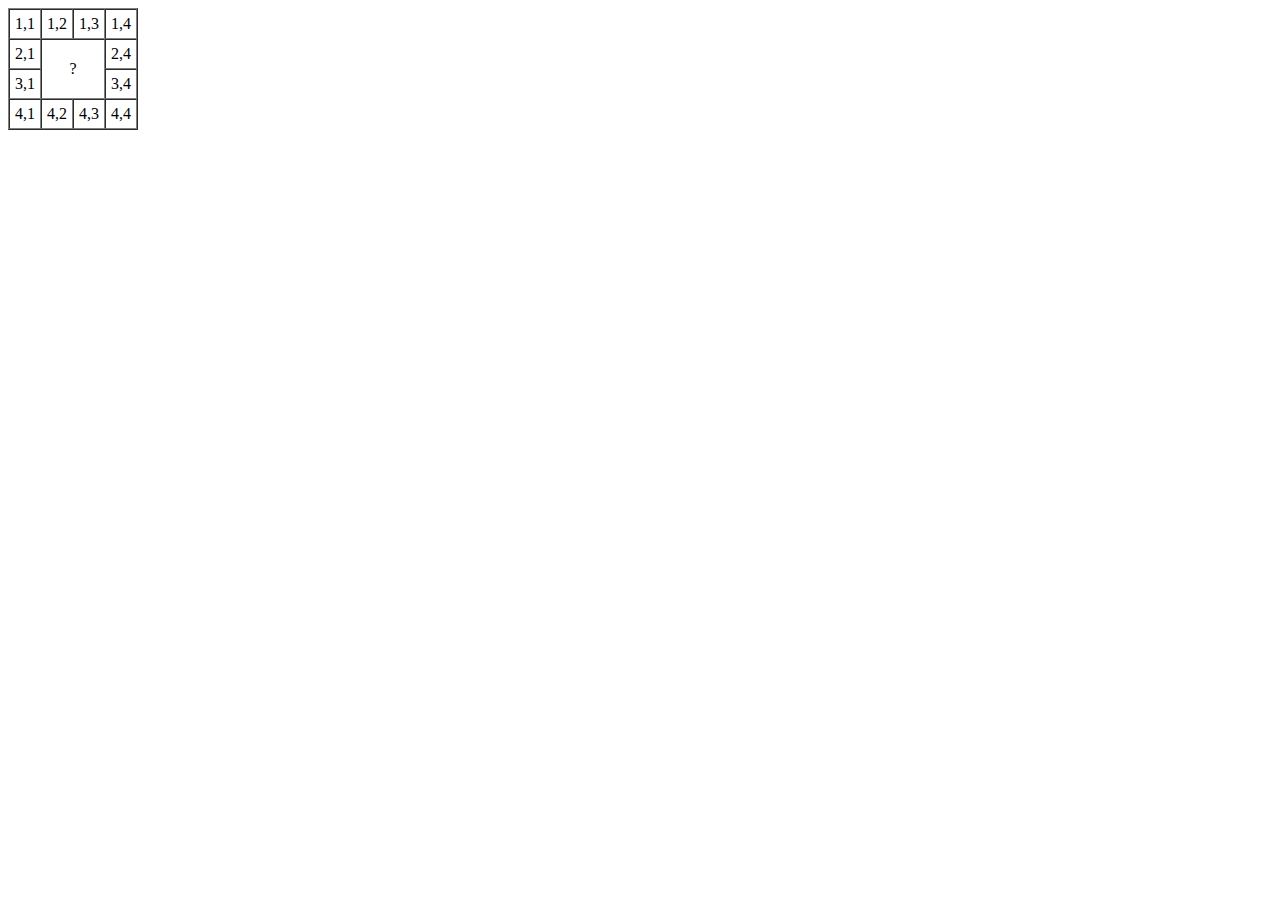
<file: From yt web prog unpas/tabel.html>
<!-- 8/8/21 margin table -->

<!DOCTYPE html>
<html>
    <head>
        <title>Tabel</title>
    </head>
    
    <body>
        <table border="1" cellspacing="0" cellpadding="5">
            <tr>
                <td>1,1</td>
                <td>1,2</td>
                <td>1,3</td>
                <td>1,4</td>
            </tr>
            <tr>
                <td>2,1</td>
                <td colspan="2" rowspan="2" style="text-align: center">?</td>
                <td>2,4</td>
            </tr>
            <tr>
                <td>3,1</td>
                <td>3,4</td>
            </tr>
            <tr>
                <td>4,1</td>
                <td>4,2</td>
                <td>4,3</td>
                <td>4,4</td>
            </tr>
        </table>
    </body>


</html>
</file>
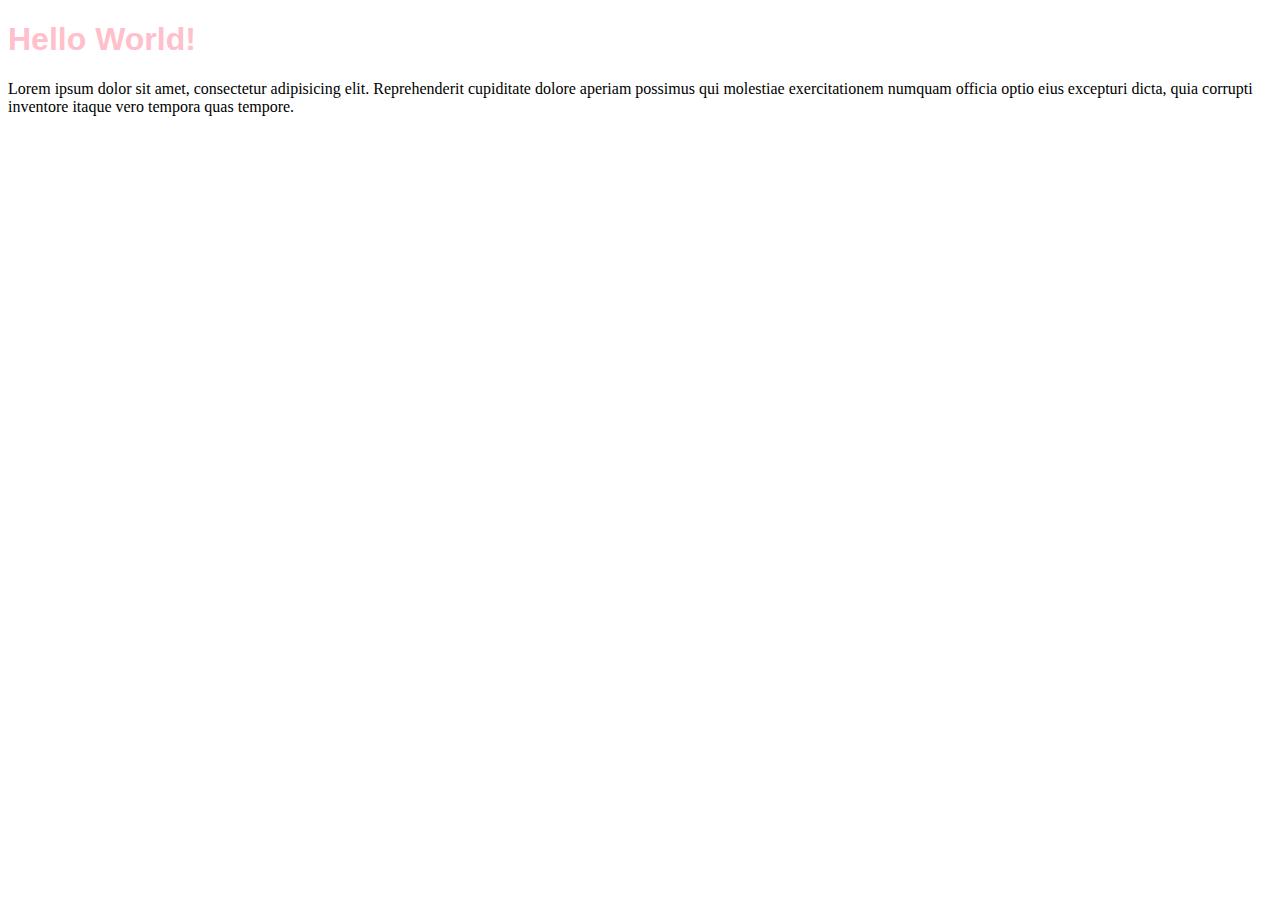
<file: From yt web prog unpas/css/latihan1/embed.html>
<!DOCTYPE html>
<html>
    <head>
        <title>Embed CSS</title>
        <style>
            h1 {
                color:pink;
                font-family: -apple-system, BlinkMacSystemFont, 'Segoe UI', Roboto, Oxygen, Ubuntu, Cantarell, 'Open Sans', 'Helvetica Neue', sans-serif;
            }
        </style>
    </head>

    <body>
        <h1>Hello World!</h1>

        <p>Lorem ipsum dolor sit amet, consectetur adipisicing elit. Reprehenderit cupiditate dolore aperiam possimus qui molestiae exercitationem numquam officia optio eius excepturi dicta, quia corrupti inventore itaque vero tempora quas tempore.</p>
    </body>

</html>
</file>
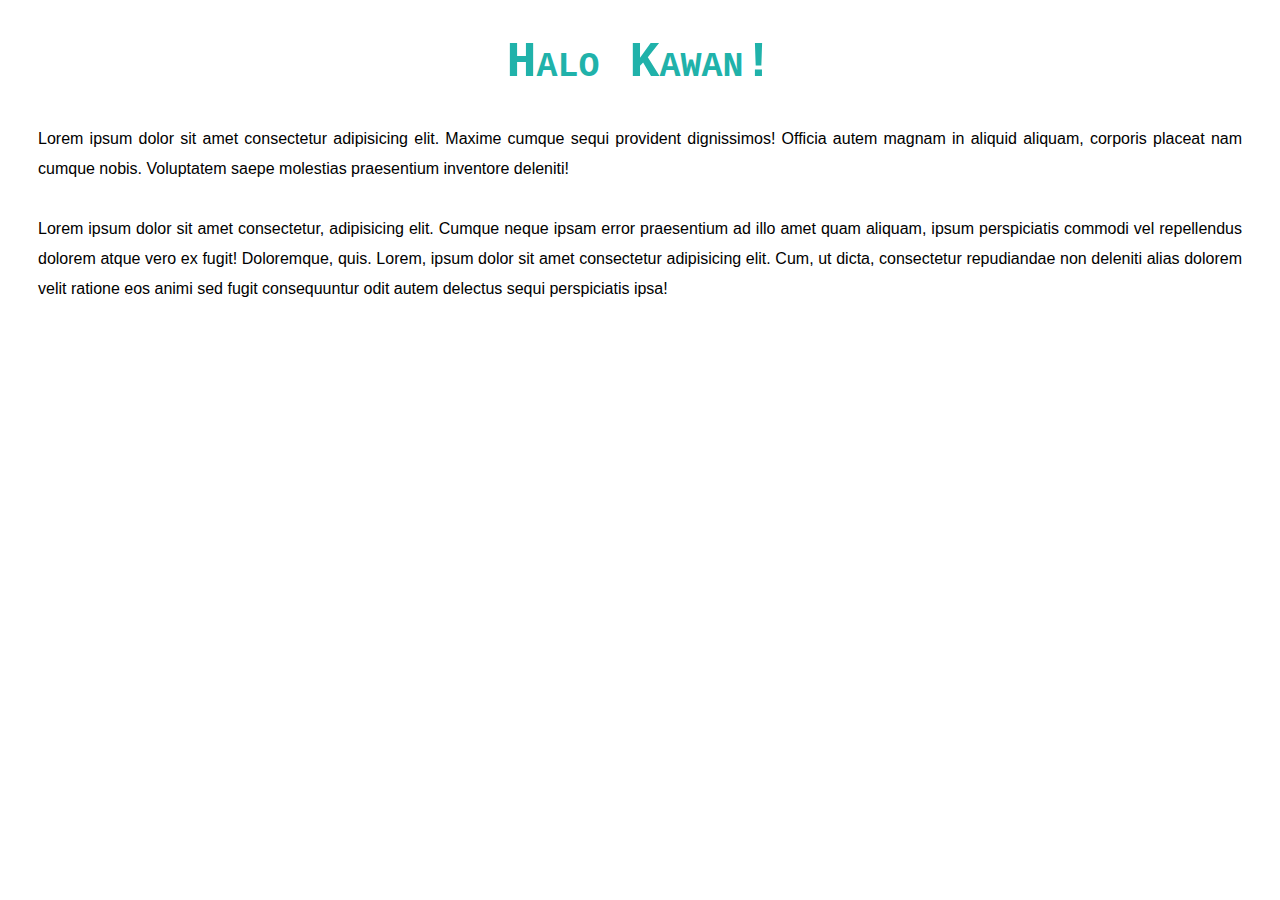
<file: From yt web prog unpas/css/latihan1/external.html>
<!DOCTYPE html>
<html>
    <head>
    <title>External CSS</title>
    <link rel="stylesheet" href="style.css">
    </head>

    <body>
        <h1>Halo Kawan!</h1>
        <p>Lorem ipsum dolor sit amet consectetur adipisicing elit. Maxime cumque sequi provident dignissimos! Officia autem magnam in aliquid aliquam, corporis placeat nam cumque nobis. Voluptatem saepe molestias praesentium inventore deleniti!</p>

        <p>Lorem ipsum dolor sit amet consectetur, adipisicing elit. Cumque neque ipsam error praesentium ad illo amet quam aliquam, ipsum perspiciatis commodi vel repellendus dolorem atque vero ex fugit! Doloremque, quis. Lorem, ipsum dolor sit amet consectetur adipisicing elit. Cum, ut dicta, consectetur repudiandae non deleniti alias dolorem velit ratione eos animi sed fugit consequuntur odit autem delectus sequi perspiciatis ipsa!</p>
    </body>
</html>
</file>
<file: assets/style/style.css>
@import url('https://fonts.googleapis.com/css?family=Quicksand:400,700&display=swap');

body{
    font-family: 'Quicksand', sans-serif;
    padding: 0;
    margin: 0;
}

h2, h3{
    color: #00a2c6;
}

footer{
    padding: 20px;
    color: white;
    background-color: #00a2c6;
    text-align: center;
    font-weight: bold;
}

nav a{
    font-size: 18px;
    font-weight: 400;
    text-decoration: none;
    color: white;
}

nav a:hover{
    font-weight: bold;
}

.profile header{
    text-align: center;
}

.featured-image{
    width: 100%;
    max-height: 300px;
    object-fit: cover;
    object-position: center;
}

.profile img{
    width: 200px;
}

.card{
    box-shadow: 0 4px 8px 0 rgba(0, 0, 0, 0.2);
    border-radius: 5px;
    padding: 20px;
    margin-top: 20px;
}

.jumbotron{
    font-size: 20px;
    padding: 60px;
    background-color: #00c8eb;
    text-align: center;
    color: white;
}

nav li{
    display: inline;
    list-style-position: none;
    margin-right: 20px;
}

nav{
    background-color: #00a2c6;
    padding: 5px;
}

main{
    padding: 20px;
    overflow: auto;
}

#content{
    float: left;
    width: 75%;
}

aside{
    float: right;
    width: 25%;
    padding-left: 20px;
}

*{
    box-sizing: border-box;
}

@media screen and (max-width: 1000px){
    #content,
    aside{
        width: 100%;
        padding: 0;
    }
}

nav{
    background-color: #00a2c6;
    padding: 5px;
    position: sticky;
    top: 0;
}

header{
    display: inline;
}
</file>
<file: ClubFinder/src/styles/style.css>
@import "appbar.css";
@import "clublist.css";
@import "searchbar.css";

* {
    padding: 0;
    margin: 0;
    box-sizing: border-box;
}

body {
    font-family: sans-serif;
}

main {
    width: 90%;
    max-width: 800px;
    margin: 32px auto;
}
</file>
<file: Portfolio-bootsrap5/style.css>
.jumbotron {
  padding-top: 100px;
  background-color: #f7f7f7;
}

.img-thumb {
  border: 5px solid #a84f7c;
  border-radius: 0.25rem;
  max-width: 100%;
  height: auto;
}

#about,
#contact {
  background-color: #d4afb9;
}

footer {
  background-color: #a84f7c;
}

section {
  padding-top: 70px;
}
</file>
<file: WebCalculator/assets/style.css>
*{
    box-sizing: border-box;
}

body{
    font-family: sans-serif;
}

.flex-container-column{
    display: flex;
    flex-direction: column;
    max-width: 800px;
    margin: 0 auto;
    text-align: right;
}

.flex-container-row{
    display: flex;
}

.button{
    flex-basis: 25%;
    font-size: 1.5em;
    text-align: center;
    padding: 40px;
    border: 1px solid black;
    background: -webkit-linear-gradient(top, #d2d2d2, #ddd);
    cursor: pointer;
}

.double{
    flex-basis: 50%;
}

.display{
    color: white;
    width: 100%;
    background-color: plum;
    padding: 10px 20px;
    border: 1px solid black;
    font-size: 2em;
}

.operator,
.negative,
.equals{
    background: orchid;
}

.card {
    box-shadow: 0 4px 8px 0 rgba(0, 0, 0, 0.2);
    border-radius: 5px;
    padding: 30px;
    margin-top: 20px;
}

.button:hover{
     color: white;
}

.history{
    width: 80%;
    margin: 30px auto 0 auto;
    overflow: scroll;
}

table {
    border-collapse: collapse;
    border-spacing: 0;
    width: 100%;
    border: 1px solid #ddd;
}

th,
td {
    text-align: center;
    padding: 16px;
}

th{
    background-color: orchid;
    color: white;
}

tr:nth-child(even) {
    background-color: #d2d2d2;
}

@media screen and (max-width: 513px) {
    .button {
        padding: 10px;
    }
    .history {
        width: 100%;
    }
 }
</file>
<file: From yt web prog unpas/bootstrap/css/style.css>
.jumbotron {
  background-color: #f6d2d6;
  padding: 30px 0px;
  margin-top: 50px;
}

.jumbotron img {
  width: 225px;
  border: 5px solid #6a4162;
}

hr {
  width: 35%;
  margin: auto;
  border-top: 3px solid #6a4162;
  opacity: 75%;
  margin-bottom: 2rem;
}

section {
  min-height: 600px;
  padding-top: 70px;
  padding-bottom: 30px;
}

.thumbnail {
  background-color: #fff;
  border: 1px solid #dee2e6;
  border-radius: 0.25rem;
  max-width: 50%;
}

.portfolio {
  background-color: #f6d2d6;
  width: 100%;
}

.img-port {
  margin-bottom: 1rem;
}

.btn-primary {
  background-color: #f6d2d6;
  color: #000;
  border-color: #6a4162;
}

footer {
  background-color: #f6d2d6;
  height: 80px;
  width: 100%;
  padding-top: 30px;
}

footer a {
  color: inherit;
}

.navbar-nav {
  padding-right: 10px;
}

.navbar-dark .nav-coll .nav-link {
  padding-left: 15px;
  color: white;
}
</file>
<file: From yt web prog unpas/css/latihan1/style.css>
h1 {
    color: lightseagreen;
    font-family:'Courier New', Courier, monospace;
    font-style: normal;
    font-variant: small-caps;
    font-size: 50px;
    text-align: center;
}

p {
    font-family: 'Trebuchet MS', 'Lucida Sans Unicode', 'Lucida Grande', 'Lucida Sans', Arial, sans-serif;
    line-height: 30px;
    text-align: justify;
    margin:30px;
}
</file>
